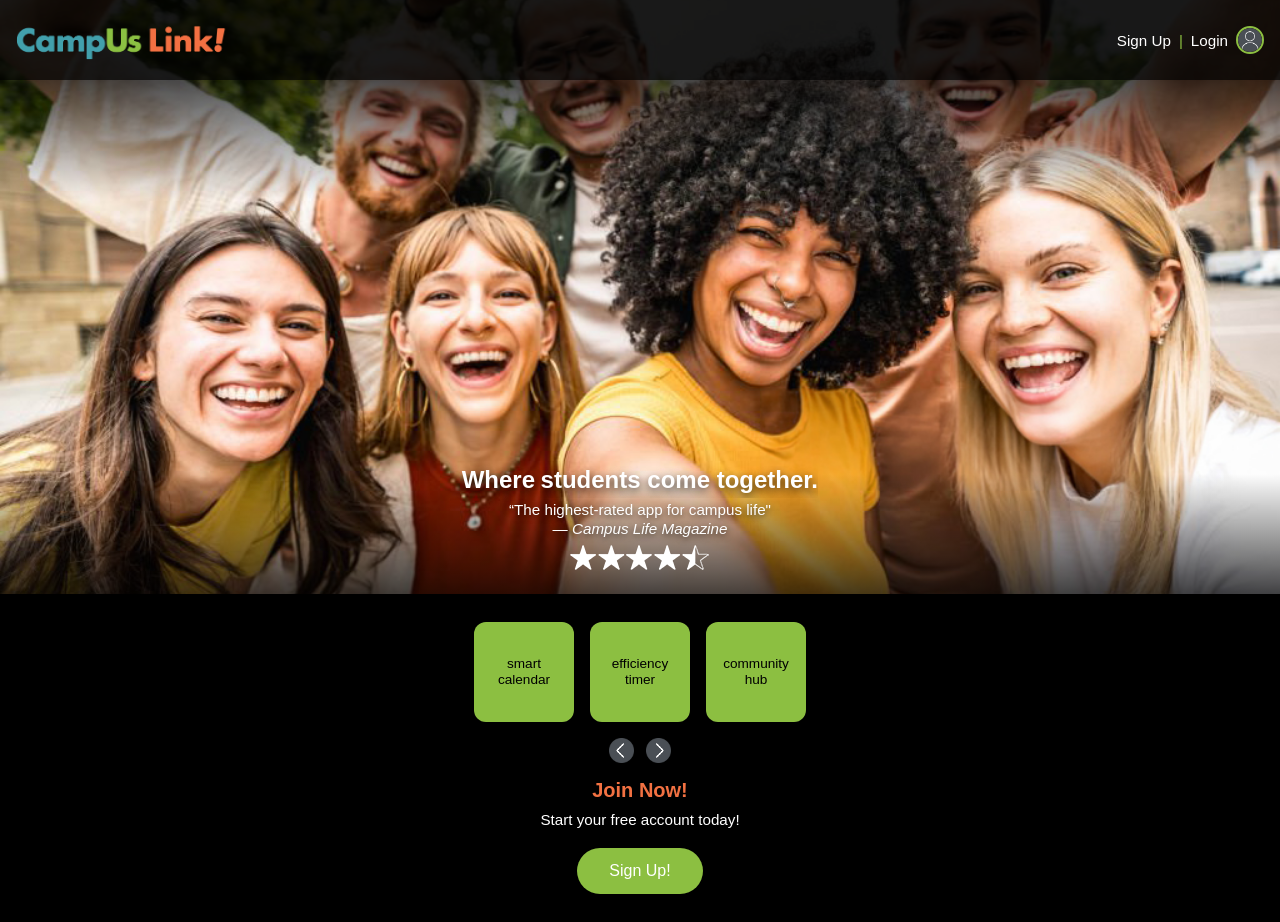
<file: index.html>
<!DOCTYPE html>
<html lang="en">
<head>
  <meta charset="UTF-8" />
  <meta name="viewport" content="width=device-width, initial-scale=1.0" />
  <title>CampUs Link! Join Now!</title>
  <link rel="icon" type="image/png" href="images/tag.png">
  <link rel="stylesheet" href="css/styles.css" />
</head>
<body>
  <main class="page">
    <section class="hero">
      <div class="hero-card">
        <header class="topbar">
          <div class="logo">
            <img src="images/logo.png" alt="CampUs Link logo" />
          </div>

          <nav class="top-links">
            <a href="home.html" class="nav-link">Sign Up</a>
            <span class="divider">|</span>
            <a href="home.html" class="nav-link">Login</a>

            <label for="avatarUpload" class="profile-icon" data-tooltip="Upload image">
              <img id="avatarPreview" src="images/avatar_default.png" alt="" />
            </label>
          </nav>

          <input type="file" id="avatarUpload" accept="image/*" hidden />
        </header>

        <div class="hero-bottom">
          <h2 class="hero-rotator" id="heroRotator" aria-live="polite">
            <span class="hero-static">Where</span>
            <span class="hero-stage" id="heroStage">
              <span class="hero-stage-inner" id="heroStageInner"></span>
            </span>
          </h2>

          <p>“The highest-rated app for campus life"<br> — <i>Campus Life Magazine</i></p>

          <div class="stars">
            <img src="images/stars.png" alt="rating" />
          </div>
        </div>
      </div>
    </section>

    <section class="features">
      <div class="carousel-shell">
        <div class="carousel-viewport">
          <div class="feature-track" id="featureTrack">
            <article class="feature-card">smart<br />calendar</article>
            <article class="feature-card">efficiency<br />timer</article>
            <article class="feature-card">community<br />hub</article>
            <article class="feature-card">campus<br />events</article>
            <article class="feature-card">study<br />groups</article>
            <article class="feature-card">local<br />deals</article>
            <article class="feature-card">club<br />finder</article>
            <article class="feature-card">student<br />resources</article>
          </div>
        </div>

        <div class="carousel-controls">
          <button class="carousel-arrow left-arrow" id="prevBtn" aria-label="Previous features"></button>
          <button class="carousel-arrow right-arrow" id="nextBtn" aria-label="Next features"></button>
        </div>
      </div>

      <div class="cta">
        <h3>Join Now!</h3>
        <p>Start your free account today!</p>
        <a href="home.html" class="signup-btn" id="signupBtn">Sign Up!</a>
      </div>
    </section>
  </main>

  <script src="js/script.js"></script>
</body>
</html>
</file>
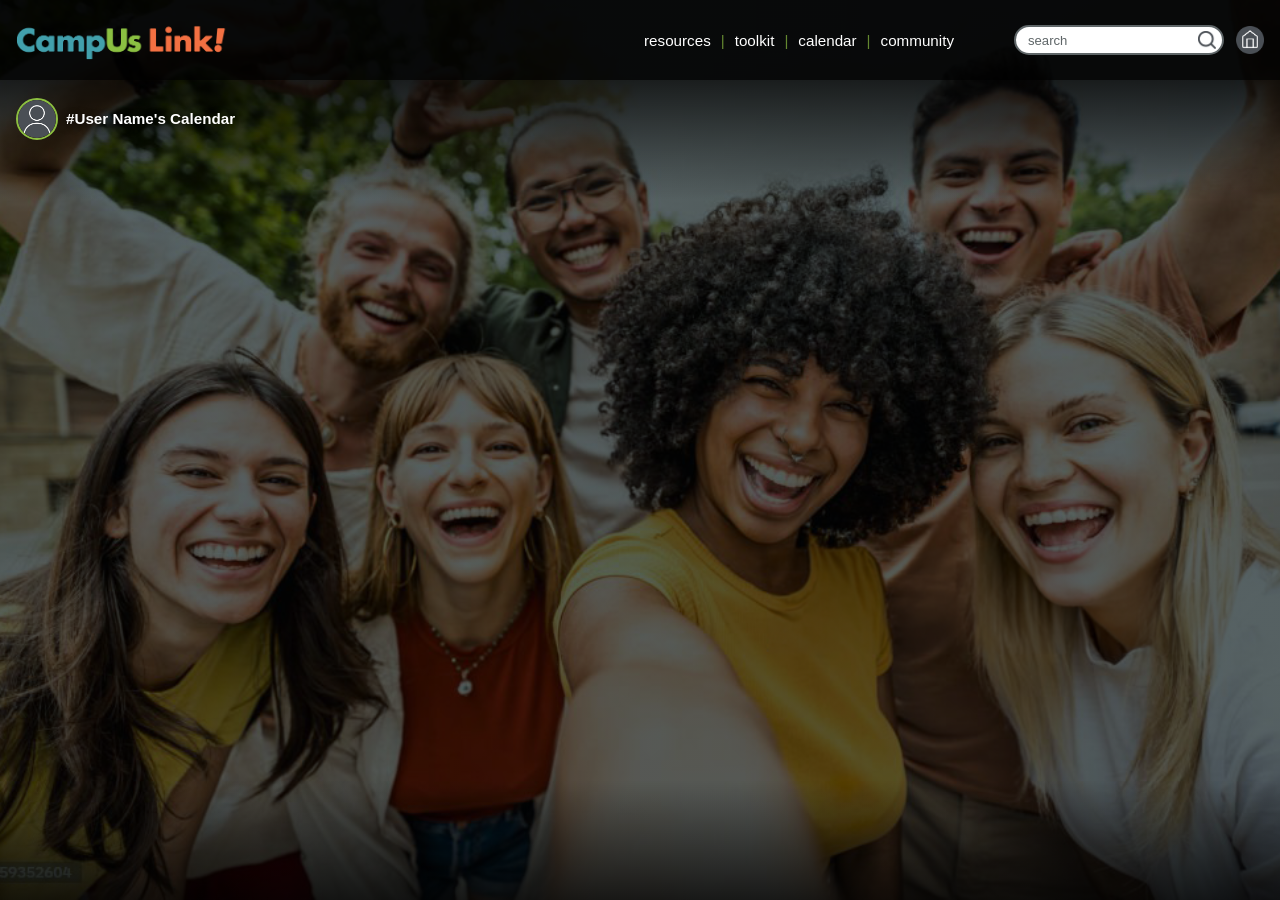
<file: calendar.html>
<!DOCTYPE html>
<html lang="en">
<head>
  <meta charset="UTF-8" />
  <meta name="viewport" content="width=device-width, initial-scale=1.0" />
  <title>Calendar</title>
  <link rel="icon" type="image/png" href="images/tag.png">
  <link rel="stylesheet" href="css/styles.css" />
</head>
<body>
  <main class="page page-template">
    <section class="hero template-hero">
      <div class="hero-card template-card">
        <header class="topbar topbar-template">
          <div class="logo">
            <a href="index.html" aria-label="CampUs Link home">
              <img src="images/logo.png" alt="CampUs Link logo" />
            </a>
          </div>

          <nav class="main-nav" aria-label="Primary desktop navigation">
            <a href="resources.html" class="main-nav-link">resources</a>
            <a href="tasks.html" class="main-nav-link">toolkit</a>
            <a href="calendar.html" class="main-nav-link">calendar</a>
            <a href="community.html" class="main-nav-link">community</a>
          </nav>

          <div class="topbar-tools">
            <form class="searchbar" role="search">
              <label class="sr-only" for="siteSearch">Search</label>
              <input
                type="search"
                id="siteSearch"
                name="q"
                placeholder="search"
                aria-label="Search"
              />
              <button type="submit" class="search-btn" id="searchBtn" aria-label="Submit search">
                <img
                  id="searchIcon"
                  src="images/search-icon.png"
                  alt=""
                  data-default="images/search-icon.png"
                  data-active="images/search-click.png"
                />
              </button>
            </form>

            <a href="home.html" class="home-btn" aria-label="Home">
              <img
                id="homeIcon"
                src="images/home.png"
                data-default="images/home.png"
                data-hover="images/home_hover.png"
                alt="Home"
              />
            </a>
          </div>
        </header>

        <div class="template-overlay-content">
          <div class="profile-chip">
            <label for="avatarUpload" class="profile-icon profile-icon-template" data-tooltip="Change image">
              <img id="avatarPreview" src="images/avatar_default.png" alt="Profile avatar" />
            </label>

            <span class="profile-name page-title" data-page="calendar"></span>
          </div>

          <input type="file" id="avatarUpload" accept="image/*" hidden />
        </div>
      </div>
    </section>

    <footer class="bottom-nav">
      <nav class="bottom-nav-inner" aria-label="Primary mobile navigation">
        <a href="resources.html" class="bottom-pill">resources</a>
        <a href="tasks.html" class="bottom-pill">toolkit</a>
        <a href="calendar.html" class="bottom-pill">calendar</a>
        <a href="community.html" class="bottom-pill">community</a>
      </nav>
    </footer>
  </main>

  <script src="js/script.js"></script>
</body>
</html>
</file>
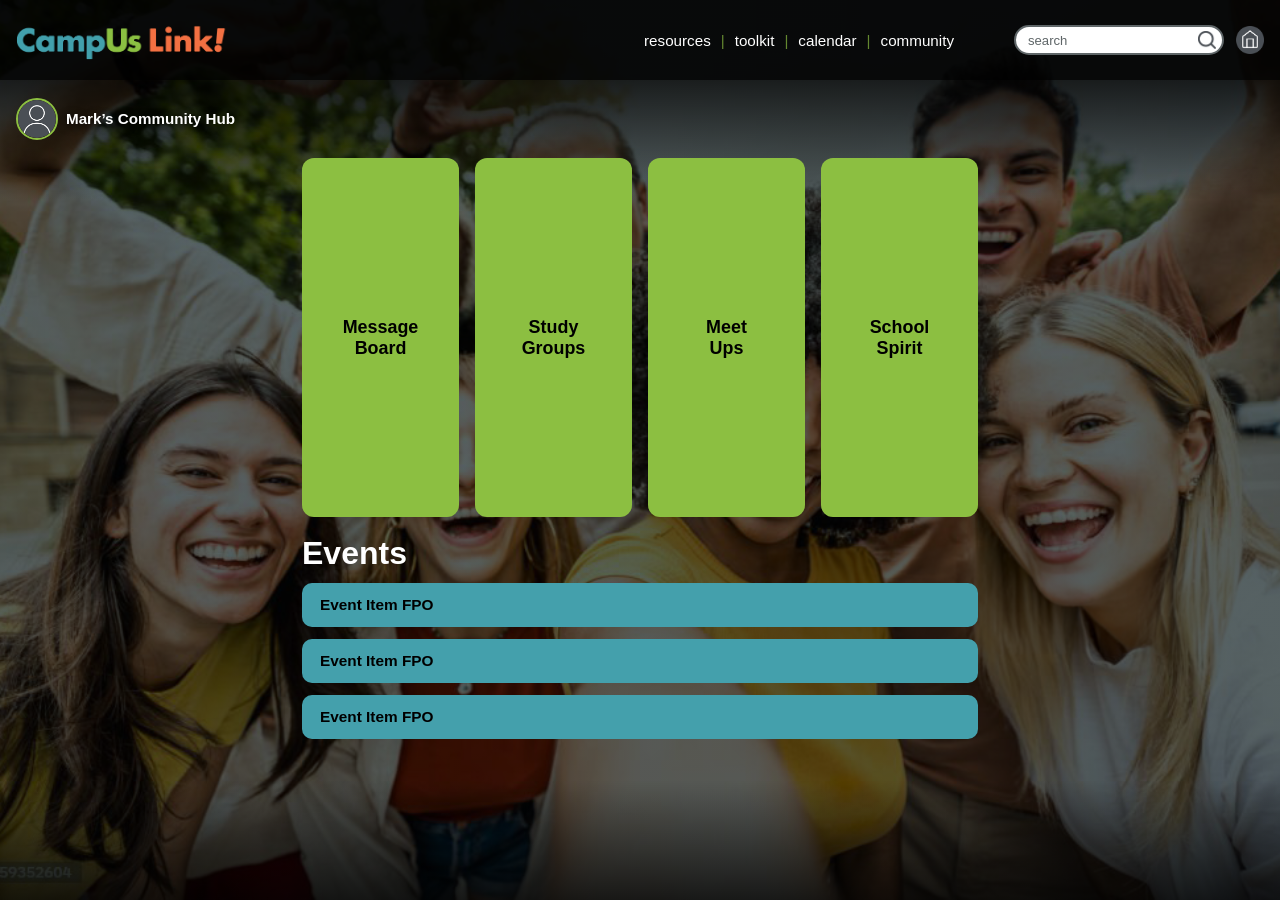
<file: community.html>
<!DOCTYPE html>
<html lang="en">
<head>
  <meta charset="UTF-8" />
  <meta name="viewport" content="width=device-width, initial-scale=1.0" />
  <title>Community</title>
  <link rel="icon" type="image/png" href="images/tag.png" />
  <link rel="stylesheet" href="css/styles.css" />
  <link rel="stylesheet" href="css/community.css" />
</head>
<body>
  <main class="page page-template community-page">
    <section class="hero template-hero">
      <div class="hero-card template-card">
        <header class="topbar topbar-template">
          <div class="logo">
            <a href="index.html" aria-label="CampUs Link home">
              <img src="images/logo.png" alt="CampUs Link logo" />
            </a>
          </div>

          <nav class="main-nav" aria-label="Primary desktop navigation">
            <a href="resources.html" class="main-nav-link">resources</a>
            <a href="tasks.html" class="main-nav-link">toolkit</a>
            <a href="calendar.html" class="main-nav-link">calendar</a>
            <a href="community.html" class="main-nav-link">community</a>
          </nav>

          <div class="topbar-tools">
            <form class="searchbar" role="search">
              <label class="sr-only" for="siteSearch">Search</label>
              <input
                type="search"
                id="siteSearch"
                name="q"
                placeholder="search"
                aria-label="Search"
              />
              <button type="submit" class="search-btn" id="searchBtn" aria-label="Submit search">
                <img
                  id="searchIcon"
                  src="images/search-icon.png"
                  alt=""
                  data-default="images/search-icon.png"
                  data-active="images/search-click.png"
                />
              </button>
            </form>

            <a href="home.html" class="home-btn" aria-label="Home">
              <img
                id="homeIcon"
                src="images/home.png"
                data-default="images/home.png"
                data-hover="images/home_hover.png"
                alt="Home"
              />
            </a>
          </div>
        </header>

        <div class="template-overlay-content community-template-overlay">
          <div class="profile-chip">
            <label for="avatarUpload" class="profile-icon profile-icon-template" data-tooltip="Change image">
              <img id="avatarPreview" src="images/avatar_default.png" alt="Profile avatar" />
            </label>

            <span class="profile-name page-title" data-page="community"></span>
          </div>

          <input type="file" id="avatarUpload" accept="image/*" hidden />

          <section class="community-dashboard" aria-label="Community hub content">
            <div class="community-dashboard__inner">
              <div class="community-tiles" aria-label="Community hub links">
                <a href="messages.html" class="community-tile">
                  <span class="community-tile__label">Message<br />Board</span>
                </a>

                <a href="study.html" class="community-tile">
                  <span class="community-tile__label">Study<br />Groups</span>
                </a>

                <a href="meetups.html" class="community-tile">
                  <span class="community-tile__label">Meet<br />Ups</span>
                </a>

                <a href="spirit.html" class="community-tile">
                  <span class="community-tile__label">School<br />Spirit</span>
                </a>
              </div>

              <section class="community-events" aria-labelledby="communityEventsHeading">
                <h2 class="community-events__title" id="communityEventsHeading">Events</h2>

                <div class="community-list-viewport" id="communityListViewport" aria-label="Community events list">
                  <div class="community-list-track" id="communityEventList"></div>
                </div>
              </section>
            </div>
          </section>
        </div>
      </div>
    </section>

    <footer class="bottom-nav">
      <nav class="bottom-nav-inner" aria-label="Primary mobile navigation">
        <a href="resources.html" class="bottom-pill">resources</a>
        <a href="tasks.html" class="bottom-pill">toolkit</a>
        <a href="calendar.html" class="bottom-pill">calendar</a>
        <a href="community.html" class="bottom-pill">community</a>
      </nav>
    </footer>
  </main>

  <script src="js/script.js"></script>
  <script src="js/community.js"></script>
</body>
</html>
</file>
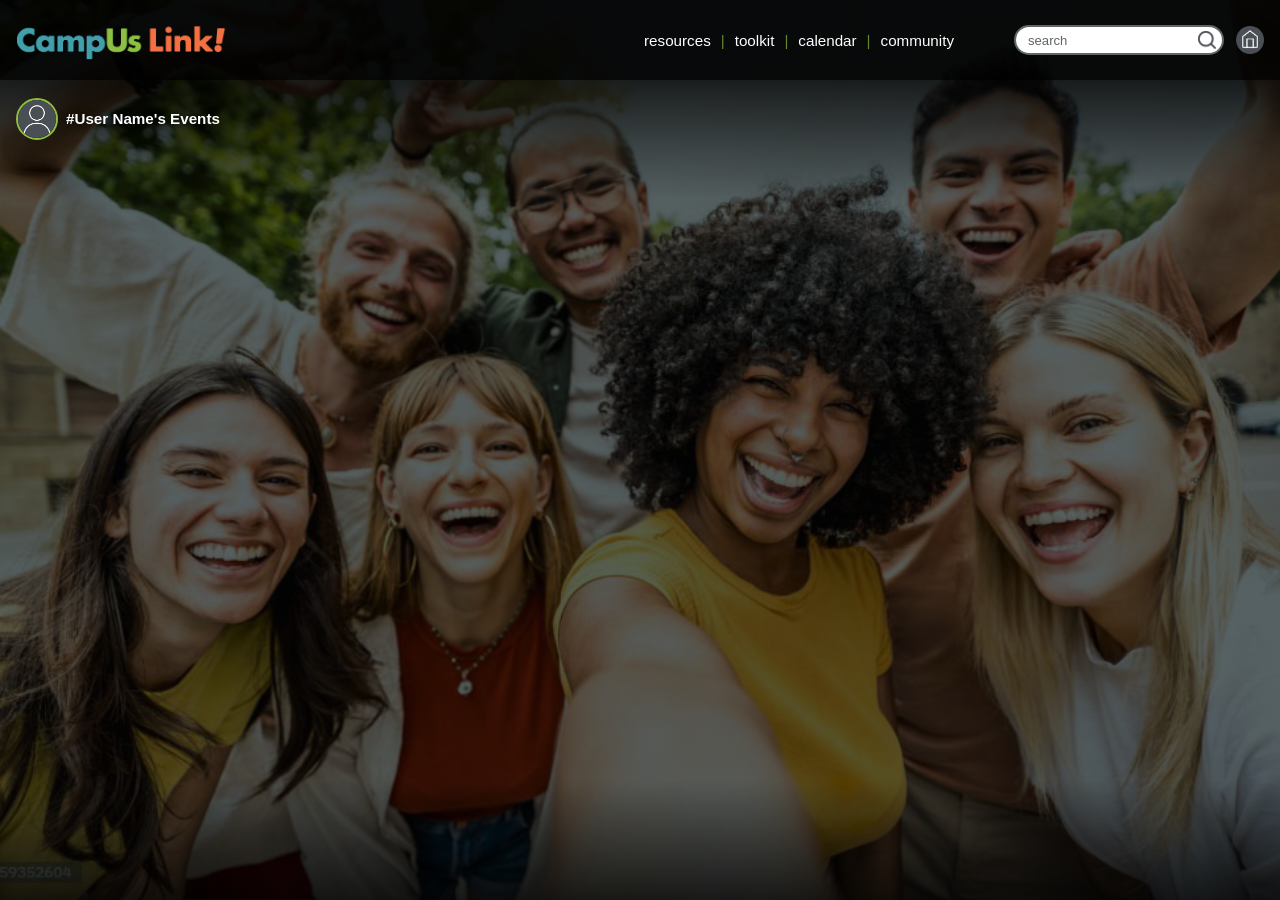
<file: events.html>
<!DOCTYPE html>
<html lang="en">
<head>
  <meta charset="UTF-8" />
  <meta name="viewport" content="width=device-width, initial-scale=1.0" />
  <title>Events</title>
  <link rel="icon" type="image/png" href="images/tag.png">
  <link rel="stylesheet" href="css/styles.css" />
</head>
<body>
  <main class="page page-template">
    <section class="hero template-hero">
      <div class="hero-card template-card">
        <header class="topbar topbar-template">
          <div class="logo">
            <a href="index.html" aria-label="CampUs Link home">
              <img src="images/logo.png" alt="CampUs Link logo" />
            </a>
          </div>

          <nav class="main-nav" aria-label="Primary desktop navigation">
            <a href="resources.html" class="main-nav-link">resources</a>
            <a href="tasks.html" class="main-nav-link">toolkit</a>
            <a href="calendar.html" class="main-nav-link">calendar</a>
            <a href="community.html" class="main-nav-link">community</a>
          </nav>

          <div class="topbar-tools">
            <form class="searchbar" role="search">
              <label class="sr-only" for="siteSearch">Search</label>
              <input
                type="search"
                id="siteSearch"
                name="q"
                placeholder="search"
                aria-label="Search"
              />
              <button type="submit" class="search-btn" id="searchBtn" aria-label="Submit search">
                <img
                  id="searchIcon"
                  src="images/search-icon.png"
                  alt=""
                  data-default="images/search-icon.png"
                  data-active="images/search-click.png"
                />
              </button>
            </form>

            <a href="home.html" class="home-btn" aria-label="Home">
              <img
                id="homeIcon"
                src="images/home.png"
                data-default="images/home.png"
                data-hover="images/home_hover.png"
                alt="Home"
              />
            </a>
          </div>
        </header>

        <div class="template-overlay-content">
          <div class="profile-chip">
            <label for="avatarUpload" class="profile-icon profile-icon-template" data-tooltip="Change image">
              <img id="avatarPreview" src="images/avatar_default.png" alt="Profile avatar" />
            </label>

            <span class="profile-name page-title" data-page="events"></span>
          </div>

          <input type="file" id="avatarUpload" accept="image/*" hidden />
        </div>
      </div>
    </section>

    <footer class="bottom-nav">
      <nav class="bottom-nav-inner" aria-label="Primary mobile navigation">
        <a href="resources.html" class="bottom-pill">resources</a>
        <a href="tasks.html" class="bottom-pill">toolkit</a>
        <a href="calendar.html" class="bottom-pill">calendar</a>
        <a href="community.html" class="bottom-pill">community</a>
      </nav>
    </footer>
  </main>

  <script src="js/script.js"></script>
</body>
</html>
</file>
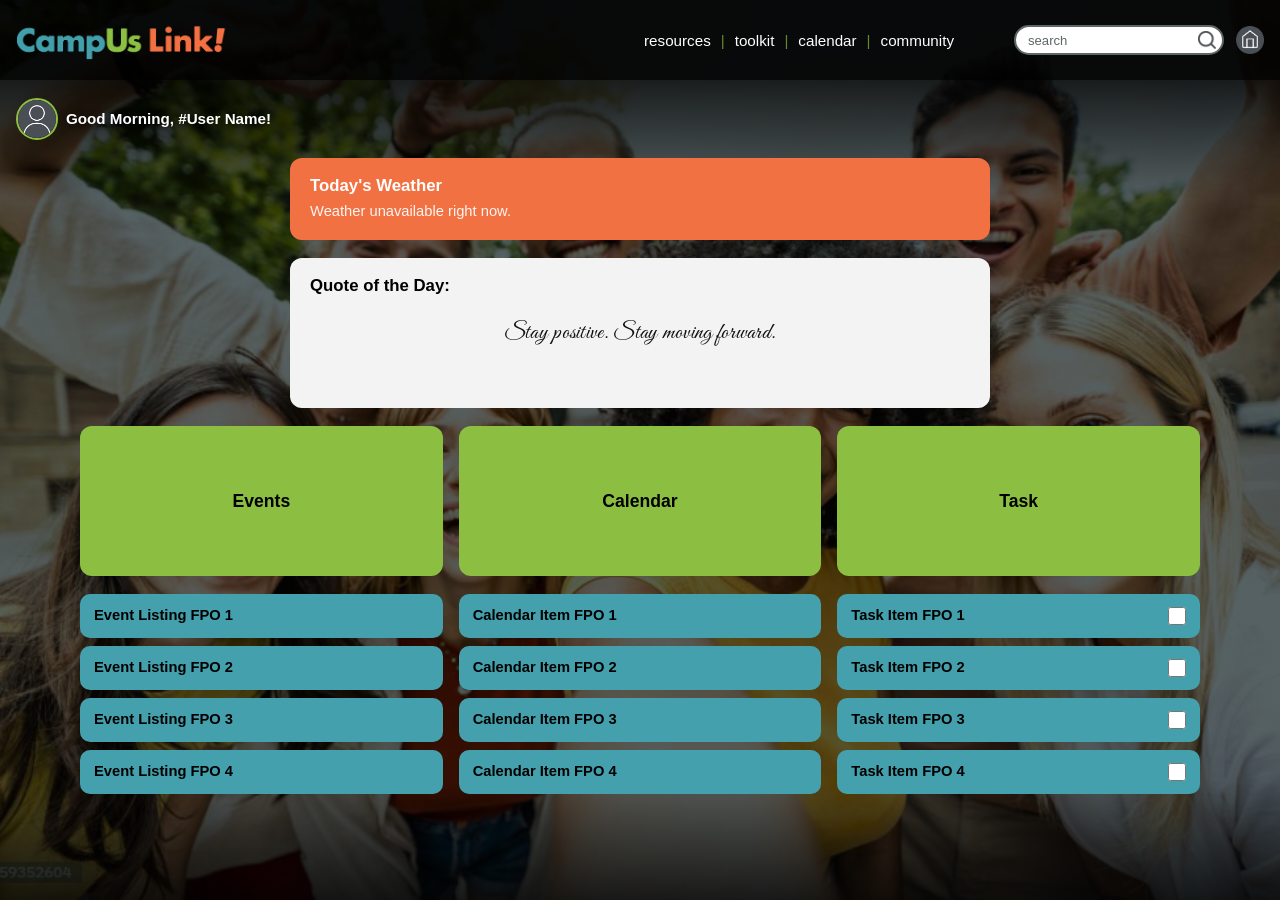
<file: home.html>
<!DOCTYPE html>
<html lang="en">
<head>
  <meta charset="UTF-8" />
  <meta name="viewport" content="width=device-width, initial-scale=1.0" />
  <title>Home</title>
  <link rel="icon" type="image/png" href="images/tag.png" />
  <link
    href="https://fonts.googleapis.com/css2?family=Great+Vibes&display=swap"
    rel="stylesheet"
  />
  <link rel="stylesheet" href="css/styles.css" />
  <link rel="stylesheet" href="css/home.css" />
</head>
<body>
  <main class="page page-template home-page">
    <section class="hero template-hero">
      <div class="hero-card template-card">
        <header class="topbar topbar-template">
          <div class="logo">
            <a href="index.html" aria-label="CampUs Link home">
              <img src="images/logo.png" alt="CampUs Link logo" />
            </a>
          </div>

          <nav class="main-nav" aria-label="Primary desktop navigation">
            <a href="resources.html" class="main-nav-link">resources</a>
            <a href="tasks.html" class="main-nav-link">toolkit</a>
            <a href="calendar.html" class="main-nav-link">calendar</a>
            <a href="community.html" class="main-nav-link">community</a>
          </nav>

          <div class="topbar-tools">
            <form class="searchbar" role="search">
              <label class="sr-only" for="siteSearch">Search</label>
              <input
                type="search"
                id="siteSearch"
                name="q"
                placeholder="search"
                aria-label="Search"
              />
              <button
                type="submit"
                class="search-btn"
                id="searchBtn"
                aria-label="Submit search"
              >
                <img
                  id="searchIcon"
                  src="images/search-icon.png"
                  alt=""
                  data-default="images/search-icon.png"
                  data-active="images/search-click.png"
                />
              </button>
            </form>

            <a href="home.html" class="home-btn" aria-label="Home">
              <img
                id="homeIcon"
                src="images/home.png"
                data-default="images/home.png"
                data-hover="images/home_hover.png"
                alt="Home"
              />
            </a>
          </div>
        </header>

        <div class="template-overlay-content home-template-overlay">
          <div class="profile-chip">
            <label
              for="avatarUpload"
              class="profile-icon profile-icon-template"
              data-tooltip="Upload image"
            >
              <img
                id="avatarPreview"
                src="images/avatar_default.png"
                alt="Profile avatar"
              />
            </label>

            <span class="profile-name page-title" data-page="home"></span>
          </div>

          <input type="file" id="avatarUpload" accept="image/*" hidden />

          <section class="home-dashboard" aria-label="Home dashboard">
            <div class="home-dashboard__inner">
              <section class="home-weather" aria-labelledby="weatherHeading">
                <article class="home-tile home-tile--weather">
                  <h2 id="weatherHeading" class="home-tile__title">Today&#39;s Weather</h2>
                  <p id="weatherContent" class="home-tile__copy">
                    Weather API placeholder
                  </p>
                </article>
              </section>

              <section class="home-quote" aria-labelledby="quoteHeading">
                <article class="home-tile home-tile--quote">
                  <h2 id="quoteHeading" class="home-tile__title">Quote of the Day:</h2>
                  <p id="quoteContent" class="home-quote__text">
                    Quote of the day.
                  </p>
                </article>
              </section>

              <section class="home-actions" aria-label="Quick links">
                <a href="events.html" class="home-action-tile">
                  <span class="home-action-tile__label">Events</span>
                </a>

                <a href="calendar.html" class="home-action-tile">
                  <span class="home-action-tile__label">Calendar</span>
                </a>

                <a href="tasks.html" class="home-action-tile home-action-tile--desktop">
                  <span class="home-action-tile__label">Task</span>
                </a>
              </section>

              <section class="home-lists" aria-label="Scrollable content lists">
                <div class="home-list-column home-list-column--desktop">
                  <div
                    class="home-list-viewport"
                    id="eventViewport"
                    aria-label="Event listings"
                  >
                    <div class="home-list-track" id="eventList"></div>
                  </div>
                </div>

                <div class="home-list-column home-list-column--desktop">
                  <div
                    class="home-list-viewport"
                    id="calendarViewport"
                    aria-label="Calendar items"
                  >
                    <div class="home-list-track" id="calendarList"></div>
                  </div>
                </div>

                <div class="home-list-column">
                  <div
                    class="home-list-viewport"
                    id="taskViewport"
                    aria-label="Task items"
                  >
                    <div class="home-list-track" id="taskList"></div>
                  </div>
                </div>
              </section>
            </div>
          </section>
        </div>
      </div>
    </section>

    <footer class="bottom-nav">
      <nav class="bottom-nav-inner" aria-label="Primary mobile navigation">
        <a href="resources.html" class="bottom-pill">resources</a>
        <a href="tasks.html" class="bottom-pill">toolkit</a>
        <a href="calendar.html" class="bottom-pill">calendar</a>
        <a href="community.html" class="bottom-pill">community</a>
      </nav>
    </footer>
  </main>

  <script src="js/home.js"></script>
</body>
</html>
</file>
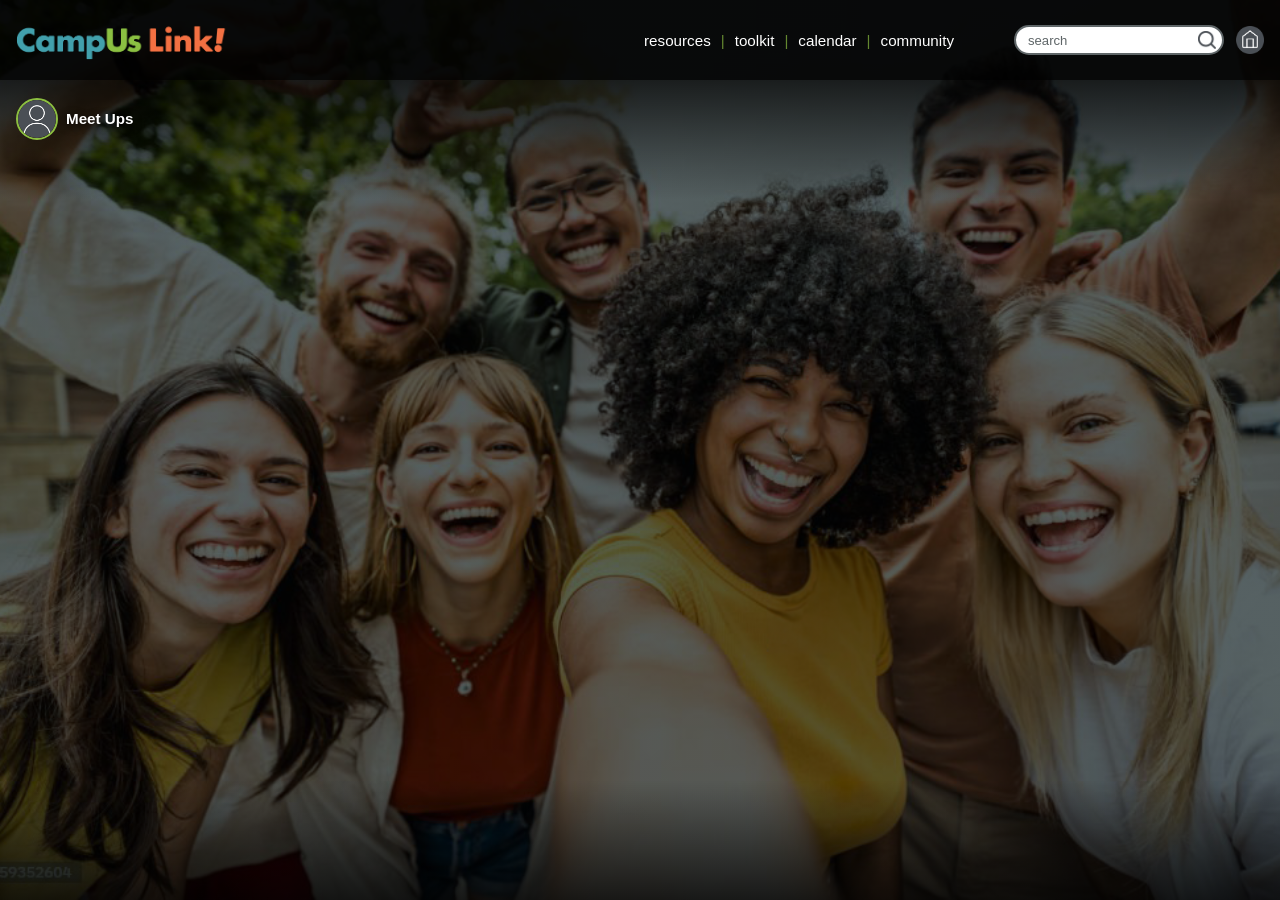
<file: meetups.html>
<!DOCTYPE html>
<html lang="en">
<head>
  <meta charset="UTF-8" />
  <meta name="viewport" content="width=device-width, initial-scale=1.0" />
  <title>Meet Ups</title>
  <link rel="icon" type="image/png" href="images/tag.png">
  <link rel="stylesheet" href="css/styles.css" />
</head>
<body>
  <main class="page page-template">
    <section class="hero template-hero">
      <div class="hero-card template-card">
        <header class="topbar topbar-template">
          <div class="logo">
            <a href="index.html" aria-label="CampUs Link home">
              <img src="images/logo.png" alt="CampUs Link logo" />
            </a>
          </div>

          <nav class="main-nav" aria-label="Primary desktop navigation">
            <a href="resources.html" class="main-nav-link">resources</a>
            <a href="tasks.html" class="main-nav-link">toolkit</a>
            <a href="calendar.html" class="main-nav-link">calendar</a>
            <a href="community.html" class="main-nav-link">community</a>
          </nav>

          <div class="topbar-tools">
            <form class="searchbar" role="search">
              <label class="sr-only" for="siteSearch">Search</label>
              <input
                type="search"
                id="siteSearch"
                name="q"
                placeholder="search"
                aria-label="Search"
              />
              <button type="submit" class="search-btn" id="searchBtn" aria-label="Submit search">
                <img
                  id="searchIcon"
                  src="images/search-icon.png"
                  alt=""
                  data-default="images/search-icon.png"
                  data-active="images/search-click.png"
                />
              </button>
            </form>

            <a href="home.html" class="home-btn" aria-label="Home">
              <img
                id="homeIcon"
                src="images/home.png"
                data-default="images/home.png"
                data-hover="images/home_hover.png"
                alt="Home"
              />
            </a>
          </div>
        </header>

        <div class="template-overlay-content">
          <div class="profile-chip">
            <label for="avatarUpload" class="profile-icon profile-icon-template" data-tooltip="Change image">
              <img id="avatarPreview" src="images/avatar_default.png" alt="Profile avatar" />
            </label>

            <span class="profile-name page-title" data-page="meetups"></span>
          </div>

          <input type="file" id="avatarUpload" accept="image/*" hidden />
        </div>
      </div>
    </section>

    <footer class="bottom-nav">
      <nav class="bottom-nav-inner" aria-label="Primary mobile navigation">
        <a href="resources.html" class="bottom-pill">resources</a>
        <a href="tasks.html" class="bottom-pill">toolkit</a>
        <a href="calendar.html" class="bottom-pill">calendar</a>
        <a href="community.html" class="bottom-pill">community</a>
      </nav>
    </footer>
  </main>

  <script src="js/script.js"></script>
</body>
</html>
</file>
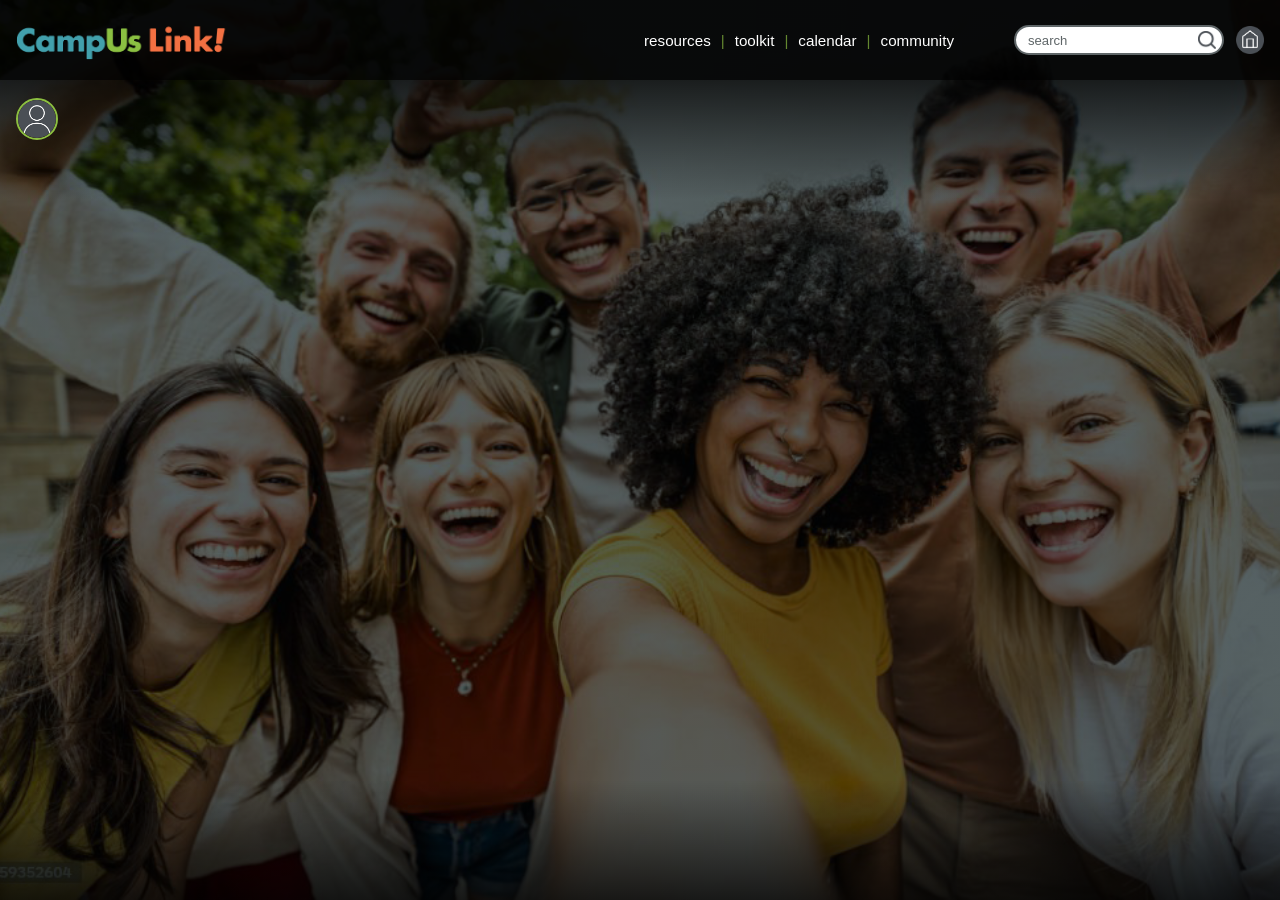
<file: messages.html>
<!DOCTYPE html>
<html lang="en">
<head>
  <meta charset="UTF-8" />
  <meta name="viewport" content="width=device-width, initial-scale=1.0" />
  <title>Message Board</title>
  <link rel="icon" type="image/png" href="images/tag.png">
  <link rel="stylesheet" href="css/styles.css" />
</head>
<body>
  <main class="page page-template">
    <section class="hero template-hero">
      <div class="hero-card template-card">
        <header class="topbar topbar-template">
          <div class="logo">
            <a href="index.html" aria-label="CampUs Link home">
              <img src="images/logo.png" alt="CampUs Link logo" />
            </a>
          </div>

          <nav class="main-nav" aria-label="Primary desktop navigation">
            <a href="resources.html" class="main-nav-link">resources</a>
            <a href="tasks.html" class="main-nav-link">toolkit</a>
            <a href="calendar.html" class="main-nav-link">calendar</a>
            <a href="community.html" class="main-nav-link">community</a>
          </nav>

          <div class="topbar-tools">
            <form class="searchbar" role="search">
              <label class="sr-only" for="siteSearch">Search</label>
              <input
                type="search"
                id="siteSearch"
                name="q"
                placeholder="search"
                aria-label="Search"
              />
              <button type="submit" class="search-btn" id="searchBtn" aria-label="Submit search">
                <img
                  id="searchIcon"
                  src="images/search-icon.png"
                  alt=""
                  data-default="images/search-icon.png"
                  data-active="images/search-click.png"
                />
              </button>
            </form>

            <a href="home.html" class="home-btn" aria-label="Home">
              <img
                id="homeIcon"
                src="images/home.png"
                data-default="images/home.png"
                data-hover="images/home_hover.png"
                alt="Home"
              />
            </a>
          </div>
        </header>

        <div class="template-overlay-content">
          <div class="profile-chip">
            <label for="avatarUpload" class="profile-icon profile-icon-template" data-tooltip="Change image">
              <img id="avatarPreview" src="images/avatar_default.png" alt="Profile avatar" />
            </label>

            <span class="profile-name page-title" data-page="hmessages"></span>
          </div>

          <input type="file" id="avatarUpload" accept="image/*" hidden />
        </div>
      </div>
    </section>

    <footer class="bottom-nav">
      <nav class="bottom-nav-inner" aria-label="Primary mobile navigation">
        <a href="resources.html" class="bottom-pill">resources</a>
        <a href="tasks.html" class="bottom-pill">toolkit</a>
        <a href="calendar.html" class="bottom-pill">calendar</a>
        <a href="community.html" class="bottom-pill">community</a>
      </nav>
    </footer>
  </main>

  <script src="js/script.js"></script>
</body>
</html>
</file>
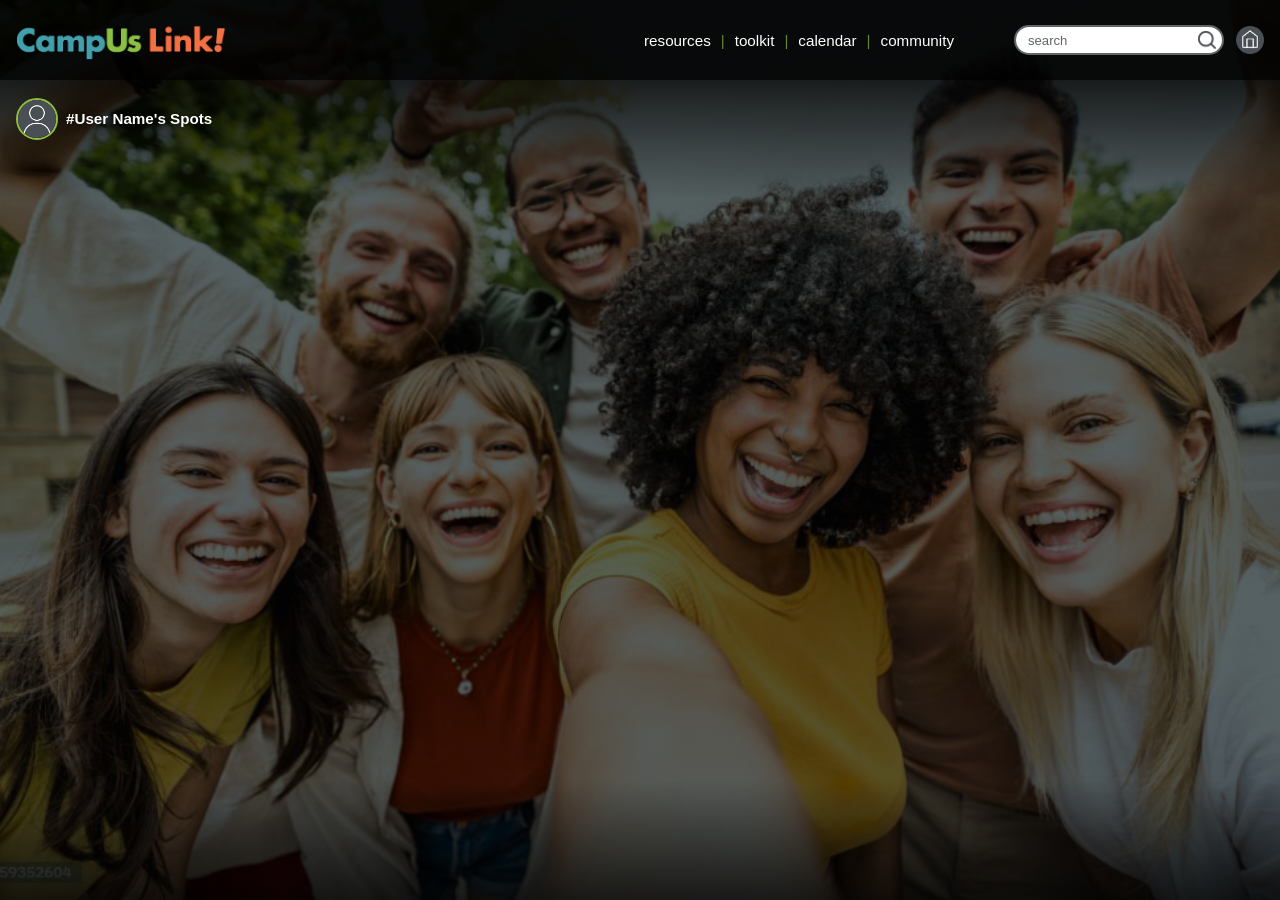
<file: resources.html>
<!DOCTYPE html>
<html lang="en">
<head>
  <meta charset="UTF-8" />
  <meta name="viewport" content="width=device-width, initial-scale=1.0" />
  <title>Study Spots</title>
  <link rel="icon" type="image/png" href="images/tag.png">
  <link rel="stylesheet" href="css/styles.css" />
</head>
<body>
  <main class="page page-template">
    <section class="hero template-hero">
      <div class="hero-card template-card">
        <header class="topbar topbar-template">
          <div class="logo">
            <a href="index.html" aria-label="CampUs Link home">
              <img src="images/logo.png" alt="CampUs Link logo" />
            </a>
          </div>

          <nav class="main-nav" aria-label="Primary desktop navigation">
            <a href="resources.html" class="main-nav-link">resources</a>
            <a href="tasks.html" class="main-nav-link">toolkit</a>
            <a href="calendar.html" class="main-nav-link">calendar</a>
            <a href="community.html" class="main-nav-link">community</a>
          </nav>

          <div class="topbar-tools">
            <form class="searchbar" role="search">
              <label class="sr-only" for="siteSearch">Search</label>
              <input
                type="search"
                id="siteSearch"
                name="q"
                placeholder="search"
                aria-label="Search"
              />
              <button type="submit" class="search-btn" id="searchBtn" aria-label="Submit search">
                <img
                  id="searchIcon"
                  src="images/search-icon.png"
                  alt=""
                  data-default="images/search-icon.png"
                  data-active="images/search-click.png"
                />
              </button>
            </form>

            <a href="home.html" class="home-btn" aria-label="Home">
              <img
                id="homeIcon"
                src="images/home.png"
                data-default="images/home.png"
                data-hover="images/home_hover.png"
                alt="Home"
              />
            </a>
          </div>
        </header>

        <div class="template-overlay-content">
          <div class="profile-chip">
            <label for="avatarUpload" class="profile-icon profile-icon-template" data-tooltip="Change image">
              <img id="avatarPreview" src="images/avatar_default.png" alt="Profile avatar" />
            </label>

            <span class="profile-name page-title" data-page="resources"></span>
          </div>

          <input type="file" id="avatarUpload" accept="image/*" hidden />
        </div>
      </div>
    </section>

    <footer class="bottom-nav">
      <nav class="bottom-nav-inner" aria-label="Primary mobile navigation">
        <a href="resources.html" class="bottom-pill">resources</a>
        <a href="tasks.html" class="bottom-pill">toolkit</a>
        <a href="calendar.html" class="bottom-pill">calendar</a>
        <a href="community.html" class="bottom-pill">community</a>
      </nav>
    </footer>
  </main>

  <script src="js/script.js"></script>
</body>
</html>
</file>
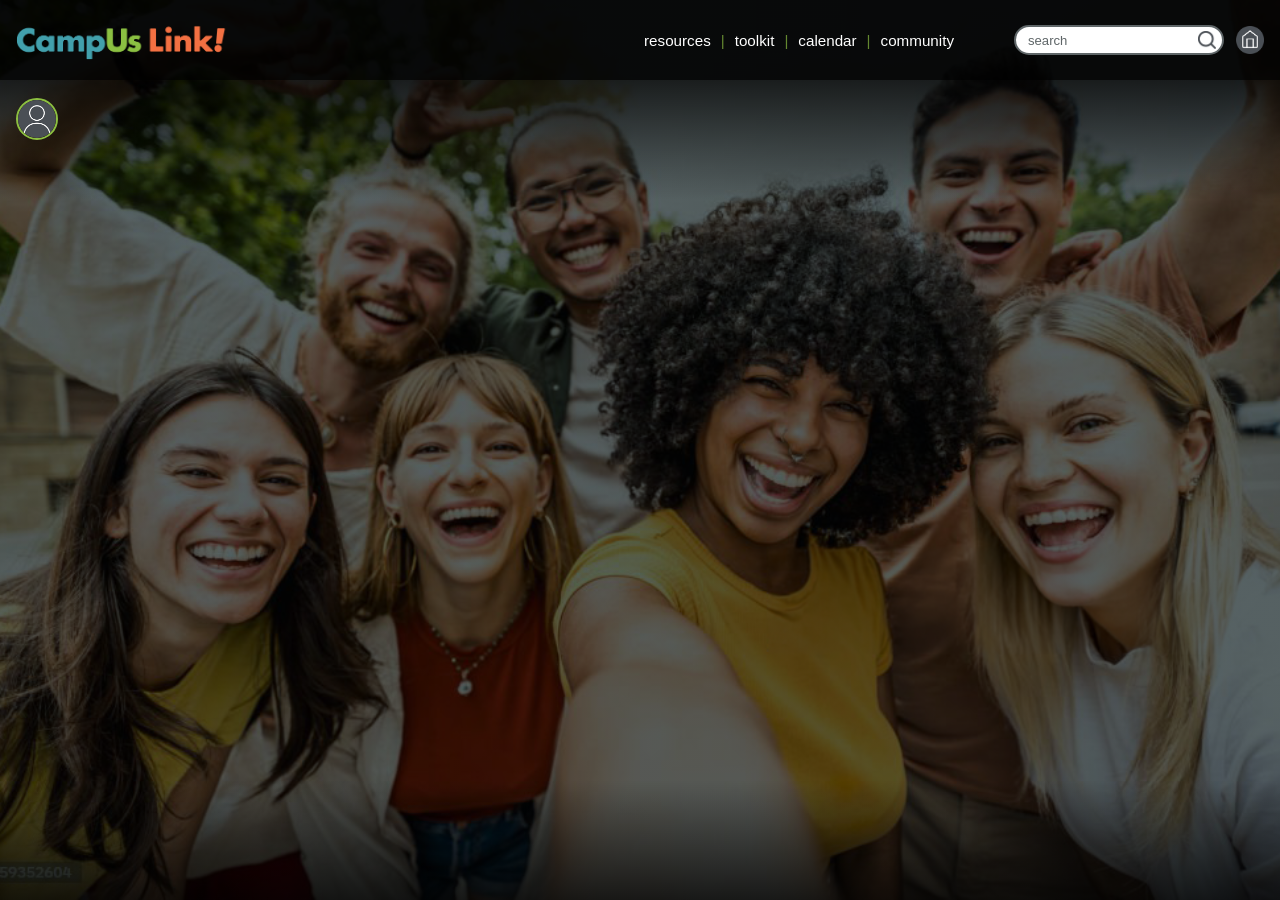
<file: study-groups.html>
<!DOCTYPE html>
<html lang="en">
<head>
  <meta charset="UTF-8" />
  <meta name="viewport" content="width=device-width, initial-scale=1.0" />
  <title>CStudy Groups</title>
  <link rel="icon" type="image/png" href="images/tag.png">
  <link rel="stylesheet" href="css/styles.css" />
</head>
<body>
  <main class="page page-template">
    <section class="hero template-hero">
      <div class="hero-card template-card">
        <header class="topbar topbar-template">
          <div class="logo">
            <a href="index.html" aria-label="CampUs Link home">
              <img src="images/logo.png" alt="CampUs Link logo" />
            </a>
          </div>

          <nav class="main-nav" aria-label="Primary desktop navigation">
            <a href="resources.html" class="main-nav-link">resources</a>
            <a href="toolkit.html" class="main-nav-link">toolkit</a>
            <a href="calendar.html" class="main-nav-link">calendar</a>
            <a href="community.html" class="main-nav-link">community</a>
          </nav>

          <div class="topbar-tools">
            <form class="searchbar" role="search">
              <label class="sr-only" for="siteSearch">Search</label>
              <input
                type="search"
                id="siteSearch"
                name="q"
                placeholder="search"
                aria-label="Search"
              />
              <button type="submit" class="search-btn" id="searchBtn" aria-label="Submit search">
                <img
                  id="searchIcon"
                  src="images/search-icon.png"
                  alt=""
                  data-default="images/search-icon.png"
                  data-active="images/search-click.png"
                />
              </button>
            </form>

            <a href="index.html" class="home-btn" aria-label="Home">
              <img
                id="homeIcon"
                src="images/home.png"
                data-default="images/home.png"
                data-hover="images/home_hover.png"
                alt="Home"
              />
            </a>
          </div>
        </header>

        <div class="template-overlay-content">
          <div class="profile-chip">
            <label for="avatarUpload" class="profile-icon profile-icon-template" data-tooltip="Change image">
              <img id="avatarPreview" src="images/avatar_default.png" alt="Profile avatar" />
            </label>

            <span class="profile-name page-title" data-page="study-groups"></span>
          </div>

          <input type="file" id="avatarUpload" accept="image/*" hidden />
        </div>
      </div>
    </section>

    <footer class="bottom-nav">
      <nav class="bottom-nav-inner" aria-label="Primary mobile navigation">
        <a href="resources.html" class="bottom-pill">resources</a>
        <a href="toolkit.html" class="bottom-pill">toolkit</a>
        <a href="calendar.html" class="bottom-pill">calendar</a>
        <a href="community.html" class="bottom-pill">community</a>
      </nav>
    </footer>
  </main>

  <script src="js/script.js"></script>
</body>
</html>
</file>
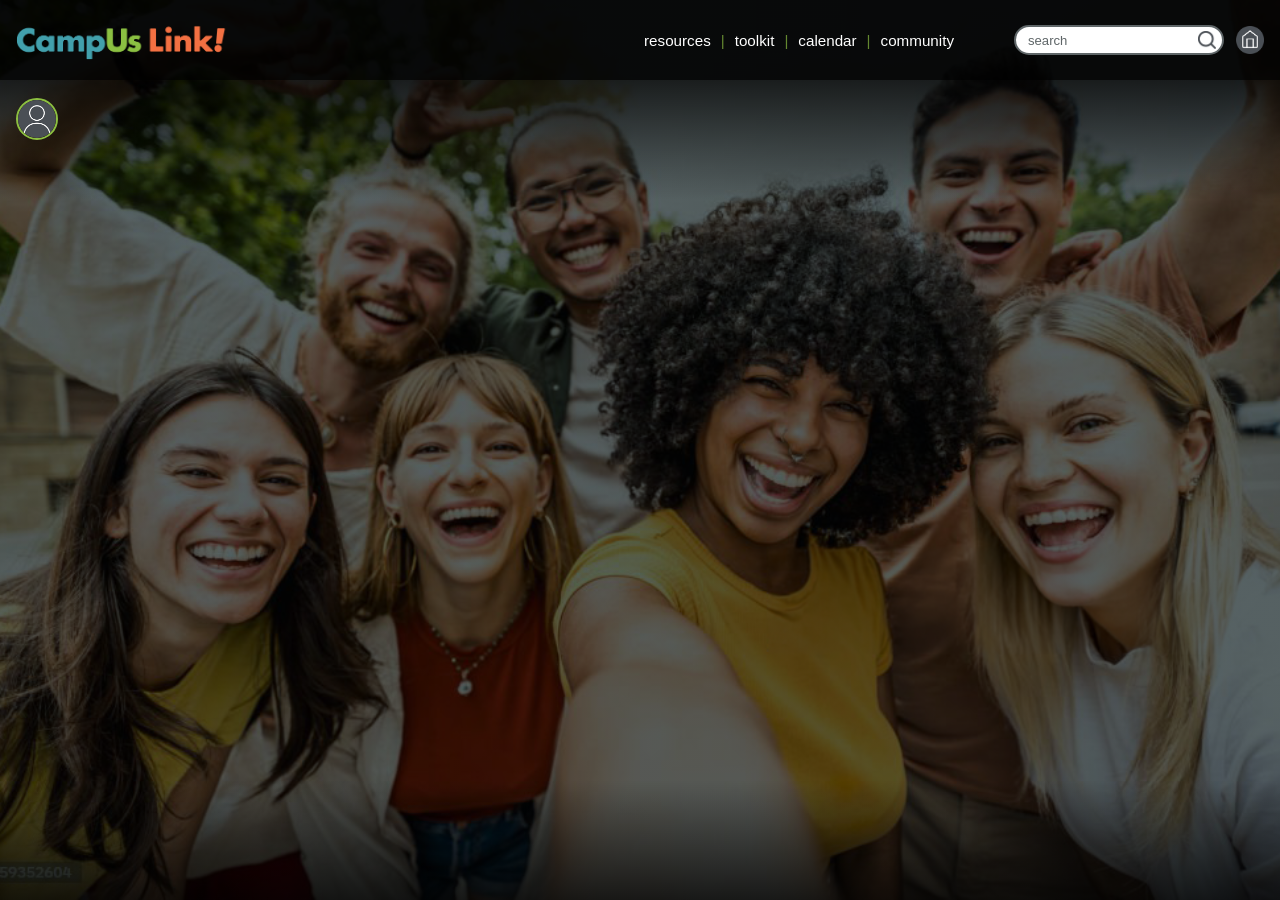
<file: study-spots.html>
<!DOCTYPE html>
<html lang="en">
<head>
  <meta charset="UTF-8" />
  <meta name="viewport" content="width=device-width, initial-scale=1.0" />
  <title>Study Spots</title>
  <link rel="icon" type="image/png" href="images/tag.png">
  <link rel="stylesheet" href="css/styles.css" />
</head>
<body>
  <main class="page page-template">
    <section class="hero template-hero">
      <div class="hero-card template-card">
        <header class="topbar topbar-template">
          <div class="logo">
            <a href="index.html" aria-label="CampUs Link home">
              <img src="images/logo.png" alt="CampUs Link logo" />
            </a>
          </div>

          <nav class="main-nav" aria-label="Primary desktop navigation">
            <a href="resources.html" class="main-nav-link">resources</a>
            <a href="toolkit.html" class="main-nav-link">toolkit</a>
            <a href="calendar.html" class="main-nav-link">calendar</a>
            <a href="community.html" class="main-nav-link">community</a>
          </nav>

          <div class="topbar-tools">
            <form class="searchbar" role="search">
              <label class="sr-only" for="siteSearch">Search</label>
              <input
                type="search"
                id="siteSearch"
                name="q"
                placeholder="search"
                aria-label="Search"
              />
              <button type="submit" class="search-btn" id="searchBtn" aria-label="Submit search">
                <img
                  id="searchIcon"
                  src="images/search-icon.png"
                  alt=""
                  data-default="images/search-icon.png"
                  data-active="images/search-click.png"
                />
              </button>
            </form>

            <a href="index.html" class="home-btn" aria-label="Home">
              <img
                id="homeIcon"
                src="images/home.png"
                data-default="images/home.png"
                data-hover="images/home_hover.png"
                alt="Home"
              />
            </a>
          </div>
        </header>

        <div class="template-overlay-content">
          <div class="profile-chip">
            <label for="avatarUpload" class="profile-icon profile-icon-template" data-tooltip="Change image">
              <img id="avatarPreview" src="images/avatar_default.png" alt="Profile avatar" />
            </label>

            <span class="profile-name page-title" data-page="study-spots"></span>
          </div>

          <input type="file" id="avatarUpload" accept="image/*" hidden />
        </div>
      </div>
    </section>

    <footer class="bottom-nav">
      <nav class="bottom-nav-inner" aria-label="Primary mobile navigation">
        <a href="resources.html" class="bottom-pill">resources</a>
        <a href="toolkit.html" class="bottom-pill">toolkit</a>
        <a href="calendar.html" class="bottom-pill">calendar</a>
        <a href="community.html" class="bottom-pill">community</a>
      </nav>
    </footer>
  </main>

  <script src="js/script.js"></script>
</body>
</html>
</file>
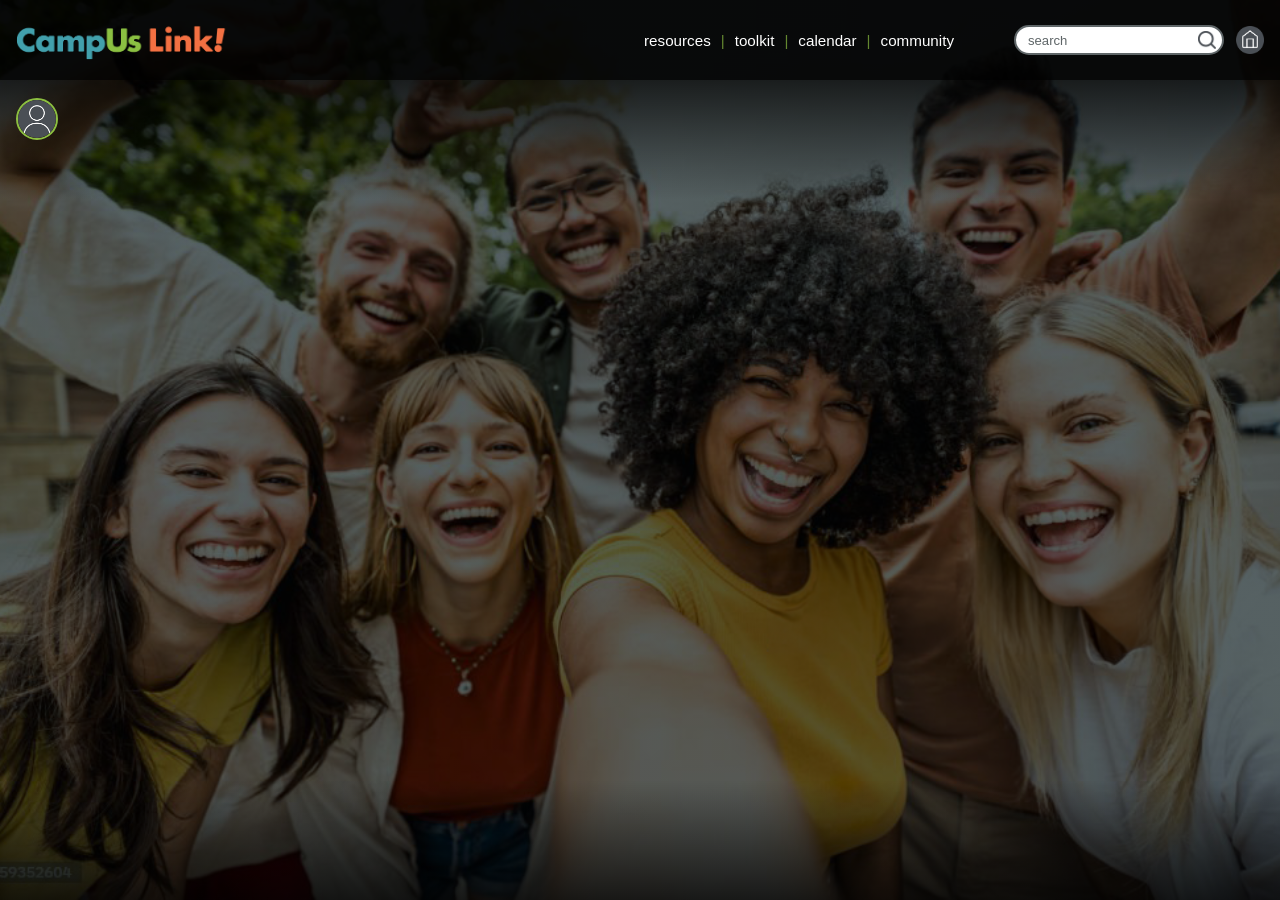
<file: study.html>
<!DOCTYPE html>
<html lang="en">
<head>
  <meta charset="UTF-8" />
  <meta name="viewport" content="width=device-width, initial-scale=1.0" />
  <title>CStudy Groups</title>
  <link rel="icon" type="image/png" href="images/tag.png">
  <link rel="stylesheet" href="css/styles.css" />
</head>
<body>
  <main class="page page-template">
    <section class="hero template-hero">
      <div class="hero-card template-card">
        <header class="topbar topbar-template">
          <div class="logo">
            <a href="index.html" aria-label="CampUs Link home">
              <img src="images/logo.png" alt="CampUs Link logo" />
            </a>
          </div>

          <nav class="main-nav" aria-label="Primary desktop navigation">
            <a href="resources.html" class="main-nav-link">resources</a>
            <a href="tasks.html" class="main-nav-link">toolkit</a>
            <a href="calendar.html" class="main-nav-link">calendar</a>
            <a href="community.html" class="main-nav-link">community</a>
          </nav>

          <div class="topbar-tools">
            <form class="searchbar" role="search">
              <label class="sr-only" for="siteSearch">Search</label>
              <input
                type="search"
                id="siteSearch"
                name="q"
                placeholder="search"
                aria-label="Search"
              />
              <button type="submit" class="search-btn" id="searchBtn" aria-label="Submit search">
                <img
                  id="searchIcon"
                  src="images/search-icon.png"
                  alt=""
                  data-default="images/search-icon.png"
                  data-active="images/search-click.png"
                />
              </button>
            </form>

            <a href="home.html" class="home-btn" aria-label="Home">
              <img
                id="homeIcon"
                src="images/home.png"
                data-default="images/home.png"
                data-hover="images/home_hover.png"
                alt="Home"
              />
            </a>
          </div>
        </header>

        <div class="template-overlay-content">
          <div class="profile-chip">
            <label for="avatarUpload" class="profile-icon profile-icon-template" data-tooltip="Change image">
              <img id="avatarPreview" src="images/avatar_default.png" alt="Profile avatar" />
            </label>

            <span class="profile-name page-title" data-page="study-groups"></span>
          </div>

          <input type="file" id="avatarUpload" accept="image/*" hidden />
        </div>
      </div>
    </section>

    <footer class="bottom-nav">
      <nav class="bottom-nav-inner" aria-label="Primary mobile navigation">
        <a href="resources.html" class="bottom-pill">resources</a>
        <a href="tasks.html" class="bottom-pill">toolkit</a>
        <a href="calendar.html" class="bottom-pill">calendar</a>
        <a href="community.html" class="bottom-pill">community</a>
      </nav>
    </footer>

  <script src="js/script.js"></script>
</body>
</html>
</file>
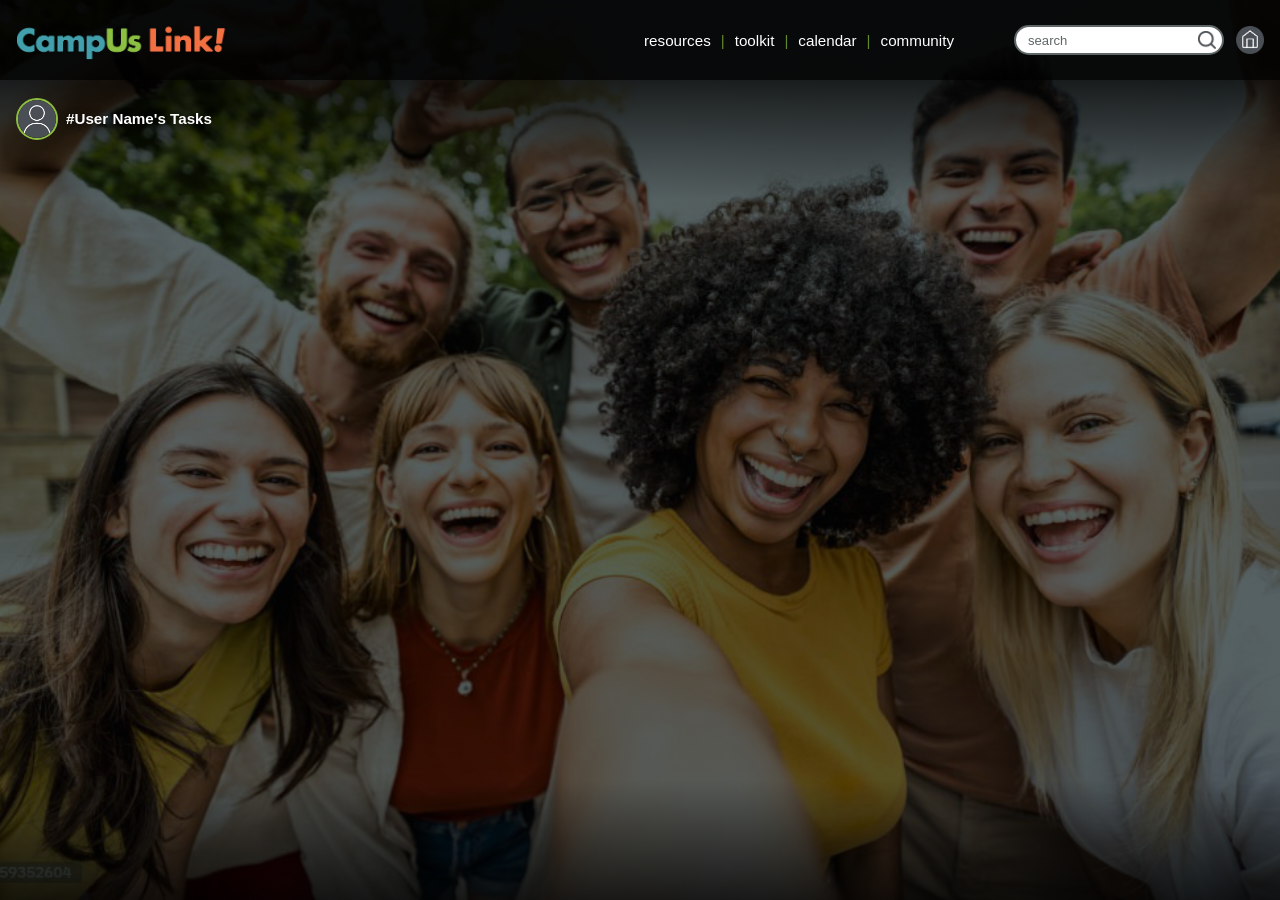
<file: tasks.html>
<!DOCTYPE html>
<html lang="en">
<head>
  <meta charset="UTF-8" />
  <meta name="viewport" content="width=device-width, initial-scale=1.0" />
  <title>Tasks</title>
  <link rel="icon" type="image/png" href="images/tag.png">
  <link rel="stylesheet" href="css/styles.css" />
</head>
<body>
  <main class="page page-template">
    <section class="hero template-hero">
      <div class="hero-card template-card">
        <header class="topbar topbar-template">
          <div class="logo">
            <a href="index.html" aria-label="CampUs Link home">
              <img src="images/logo.png" alt="CampUs Link logo" />
            </a>
          </div>

          <nav class="main-nav" aria-label="Primary desktop navigation">
            <a href="resources.html" class="main-nav-link">resources</a>
            <a href="tasks.html" class="main-nav-link">toolkit</a>
            <a href="calendar.html" class="main-nav-link">calendar</a>
            <a href="community.html" class="main-nav-link">community</a>
          </nav>

          <div class="topbar-tools">
            <form class="searchbar" role="search">
              <label class="sr-only" for="siteSearch">Search</label>
              <input
                type="search"
                id="siteSearch"
                name="q"
                placeholder="search"
                aria-label="Search"
              />
              <button type="submit" class="search-btn" id="searchBtn" aria-label="Submit search">
                <img
                  id="searchIcon"
                  src="images/search-icon.png"
                  alt=""
                  data-default="images/search-icon.png"
                  data-active="images/search-click.png"
                />
              </button>
            </form>

            <a href="home.html" class="home-btn" aria-label="Home">
              <img
                id="homeIcon"
                src="images/home.png"
                data-default="images/home.png"
                data-hover="images/home_hover.png"
                alt="Home"
              />
            </a>
          </div>
        </header>

        <div class="template-overlay-content">
          <div class="profile-chip">
            <label for="avatarUpload" class="profile-icon profile-icon-template" data-tooltip="Change image">
              <img id="avatarPreview" src="images/avatar_default.png" alt="Profile avatar" />
            </label>

            <span class="profile-name page-title" data-page="tasks"></span>
          </div>

          <input type="file" id="avatarUpload" accept="image/*" hidden />
        </div>
      </div>
    </section>

    <footer class="bottom-nav">
      <nav class="bottom-nav-inner" aria-label="Primary mobile navigation">
        <a href="resources.html" class="bottom-pill">resources</a>
        <a href="tasks.html" class="bottom-pill">toolkit</a>
        <a href="calendar.html" class="bottom-pill">calendar</a>
        <a href="community.html" class="bottom-pill">community</a>
      </nav>
    </footer>
  </main>

  <script src="js/script.js"></script>
</body>
</html>
</file>
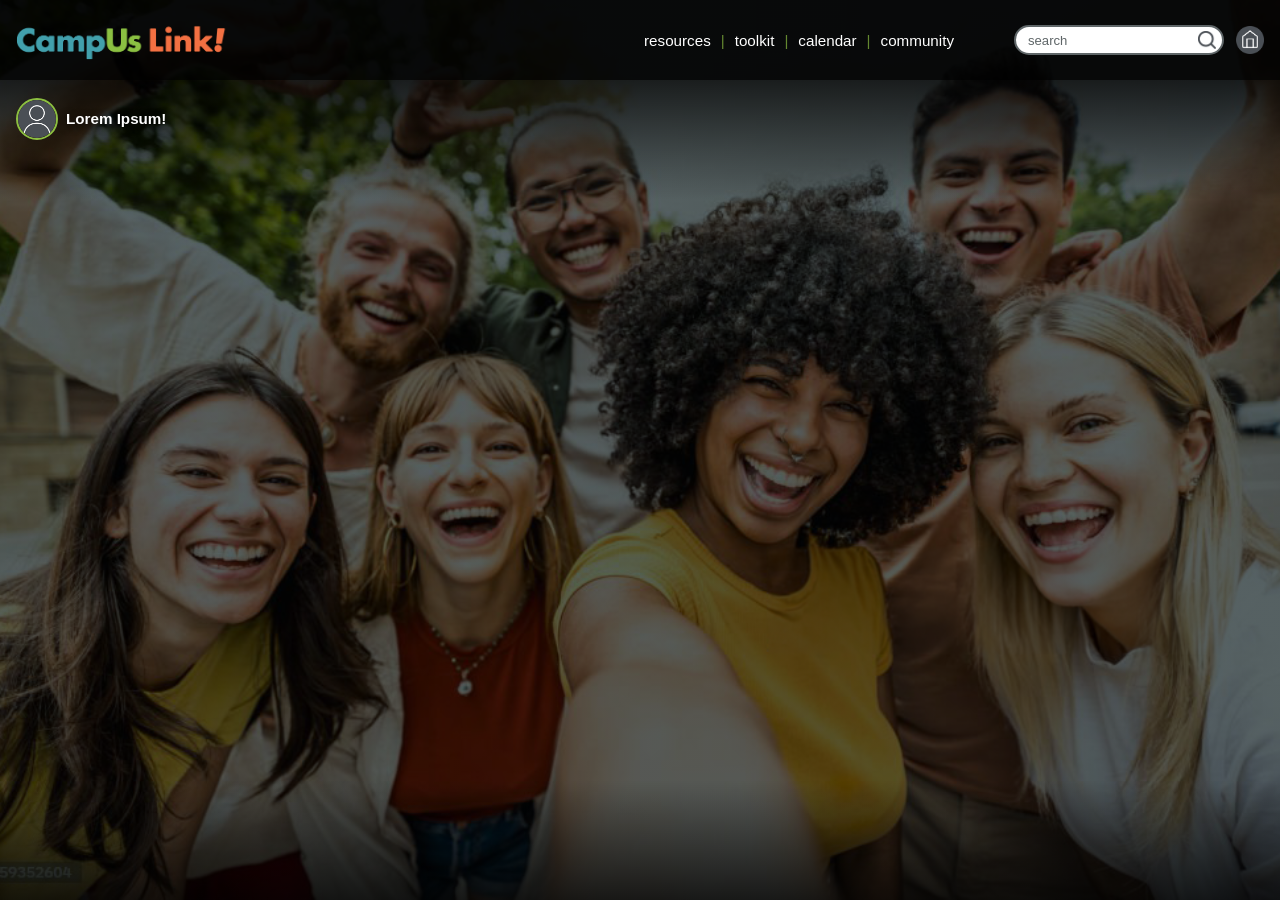
<file: template.html>
<!DOCTYPE html>
<html lang="en">
<head>
  <meta charset="UTF-8" />
  <meta name="viewport" content="width=device-width, initial-scale=1.0" />
  <title>CampUs Link!</title>
  <link rel="icon" type="image/png" href="images/tag.png">
  <link rel="stylesheet" href="css/styles.css" />
</head>
<body>
  <main class="page page-template">
    <section class="hero template-hero">
      <div class="hero-card template-card">
        <header class="topbar topbar-template">
          <div class="logo">
            <a href="index.html" aria-label="CampUs Link home">
              <img src="images/logo.png" alt="CampUs Link logo" />
            </a>
          </div>

          <nav class="main-nav" aria-label="Primary desktop navigation">
            <a href="resources.html" class="main-nav-link">resources</a>
            <a href="tasks.html" class="main-nav-link">toolkit</a>
            <a href="calendar.html" class="main-nav-link">calendar</a>
            <a href="community.html" class="main-nav-link">community</a>
          </nav>

          <div class="topbar-tools">
            <form class="searchbar" role="search">
              <label class="sr-only" for="siteSearch">Search</label>
              <input
                type="search"
                id="siteSearch"
                name="q"
                placeholder="search"
                aria-label="Search"
              />
              <button type="submit" class="search-btn" id="searchBtn" aria-label="Submit search">
                <img
                  id="searchIcon"
                  src="images/search-icon.png"
                  alt=""
                  data-default="images/search-icon.png"
                  data-active="images/search-click.png"
                />
              </button>
            </form>

            <a href="index.html" class="home-btn" aria-label="Home">
              <img
                id="homeIcon"
                src="images/home.png"
                data-default="images/home.png"
                data-hover="images/home_hover.png"
                alt="Home"
              />
            </a>
          </div>
        </header>

        <div class="template-overlay-content">
          <div class="profile-chip">
            <label for="avatarUpload" class="profile-icon profile-icon-template" data-tooltip="Change image">
              <img id="avatarPreview" src="images/avatar_default.png" alt="Profile avatar" />
            </label>

            <span class="profile-name">Lorem Ipsum!</span>
          </div>

          <input type="file" id="avatarUpload" accept="image/*" hidden />
        </div>
      </div>
    </section>

    <footer class="bottom-nav">
      <nav class="bottom-nav-inner" aria-label="Primary mobile navigation">
        <a href="resources.html" class="bottom-pill">resources</a>
        <a href="tasks.html" class="bottom-pill">toolkit</a>
        <a href="calendar.html" class="bottom-pill">calendar</a>
        <a href="community.html" class="bottom-pill">community</a>
      </nav>
    </footer>
  </main>

  <script src="js/script.js"></script>
</body>
</html>
</file>
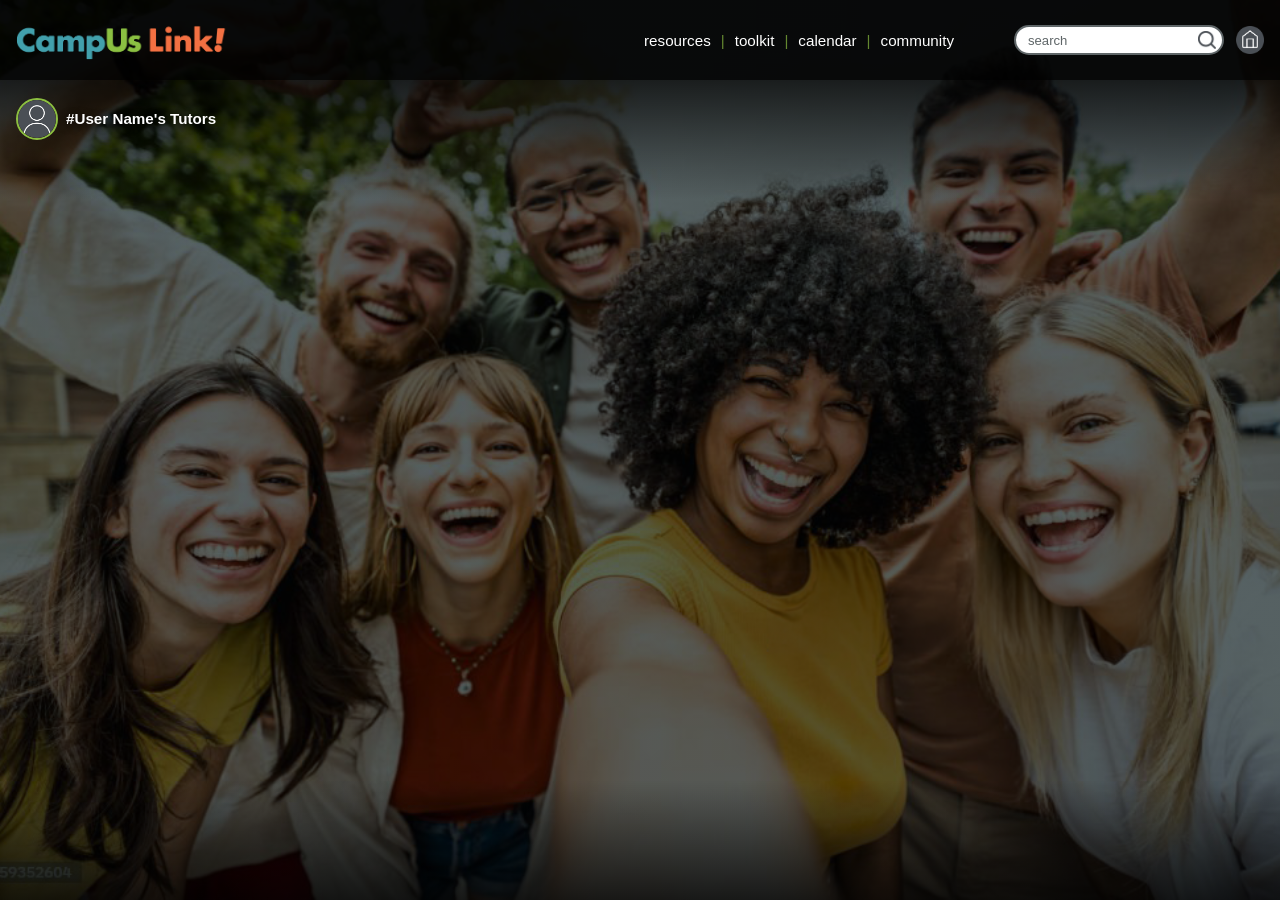
<file: tutors.html>
<!DOCTYPE html>
<html lang="en">
<head>
  <meta charset="UTF-8" />
  <meta name="viewport" content="width=device-width, initial-scale=1.0" />
  <title>Tutors</title>
  <link rel="icon" type="image/png" href="images/tag.png">
  <link rel="stylesheet" href="css/styles.css" />
</head>
<body>
  <main class="page page-template">
    <section class="hero template-hero">
      <div class="hero-card template-card">
        <header class="topbar topbar-template">
          <div class="logo">
            <a href="index.html" aria-label="CampUs Link home">
              <img src="images/logo.png" alt="CampUs Link logo" />
            </a>
          </div>

          <nav class="main-nav" aria-label="Primary desktop navigation">
            <a href="resources.html" class="main-nav-link">resources</a>
            <a href="tasks.html" class="main-nav-link">toolkit</a>
            <a href="calendar.html" class="main-nav-link">calendar</a>
            <a href="community.html" class="main-nav-link">community</a>
          </nav>

          <div class="topbar-tools">
            <form class="searchbar" role="search">
              <label class="sr-only" for="siteSearch">Search</label>
              <input
                type="search"
                id="siteSearch"
                name="q"
                placeholder="search"
                aria-label="Search"
              />
              <button type="submit" class="search-btn" id="searchBtn" aria-label="Submit search">
                <img
                  id="searchIcon"
                  src="images/search-icon.png"
                  alt=""
                  data-default="images/search-icon.png"
                  data-active="images/search-click.png"
                />
              </button>
            </form>

            <a href="home.html" class="home-btn" aria-label="Home">
              <img
                id="homeIcon"
                src="images/home.png"
                data-default="images/home.png"
                data-hover="images/home_hover.png"
                alt="Home"
              />
            </a>
          </div>
        </header>

        <div class="template-overlay-content">
          <div class="profile-chip">
            <label for="avatarUpload" class="profile-icon profile-icon-template" data-tooltip="Change image">
              <img id="avatarPreview" src="images/avatar_default.png" alt="Profile avatar" />
            </label>

            <span class="profile-name page-title" data-page="tutors"></span>
          </div>

          <input type="file" id="avatarUpload" accept="image/*" hidden />
        </div>
      </div>
    </section>

    <footer class="bottom-nav">
      <nav class="bottom-nav-inner" aria-label="Primary mobile navigation">
        <a href="resources.html" class="bottom-pill">resources</a>
        <a href="tasks.html" class="bottom-pill">toolkit</a>
        <a href="calendar.html" class="bottom-pill">calendar</a>
        <a href="community.html" class="bottom-pill">community</a>
      </nav>
    </footer>
  </main>

  <script src="js/script.js"></script>
</body>
</html>
</file>
<file: css/styles.css>
:root {
  --swatch-01: #394648;
  --swatch-02: #000000;
  --swatch-03: #44a0ac;
  --swatch-04: #8cbf41;
  --swatch-05: #ffffff;
  --swatch-06: #f27142;

  --gutter: 16px;
  --space-xs: 6px;
  --space-sm: 10px;
  --space-md: 16px;
  --space-lg: 24px;

  --topbar-height: 80px;
}

*,
*::before,
*::after {
  box-sizing: border-box;
}

html,
body {
  margin: 0;
  padding: 0;
  min-height: 100%;
}

body {
  font-family: Arial, Helvetica, sans-serif;
  background: var(--swatch-01);
  color: var(--swatch-05);
}

img {
  max-width: 100%;
}

.page {
  min-height: 100vh;
  min-height: 100svh;
  display: flex;
  flex-direction: column;
}

/* =========================
   ACCESSIBILITY
========================= */

.sr-only {
  position: absolute;
  width: 1px;
  height: 1px;
  padding: 0;
  margin: -1px;
  overflow: hidden;
  clip: rect(0, 0, 0, 0);
  white-space: nowrap;
  border: 0;
}

/* =========================
   SHARED HERO / TOPBAR
========================= */

.hero {
  flex: 1 1 auto;
  min-height: 0;
  display: flex;
  flex-direction: column;
}

.hero-card {
  position: relative;
  flex: 1 1 auto;
  min-height: 66vh;
  min-height: 66svh;
  display: flex;
  flex-direction: column;
  overflow: hidden;
  background: url("../images/campus-05.jpg") center / cover no-repeat;
}

.hero-card::before,
.hero-card::after {
  content: "";
  position: absolute;
  left: 0;
  width: 100%;
  z-index: 1;
  pointer-events: none;
}

.hero-card::before {
  top: var(--topbar-height);
  height: 120px;
  background: linear-gradient(to bottom, rgba(0, 0, 0, 0.7), transparent);
}

.hero-card::after {
  bottom: 0;
  height: 120px;
  background: linear-gradient(to top, rgba(0, 0, 0, 0.72), transparent);
}

.topbar {
  position: relative;
  z-index: 3;
  width: 100%;
  height: var(--topbar-height);
  min-height: var(--topbar-height);
  max-height: var(--topbar-height);
  display: flex;
  justify-content: space-between;
  align-items: center;
  gap: 10px;
  padding: 0 var(--gutter);
  background: rgba(0, 0, 0, 0.9);
}

.logo {
  flex: 0 1 auto;
  min-width: 0;
  height: 40px;
  display: flex;
  align-items: center;
}

.logo a {
  display: inline-flex;
  align-items: center;
}

.logo img {
  display: block;
  height: 40px;
  width: auto;
  max-width: 100%;
}

/* =========================
   SPLASH PAGE NAV
========================= */

.top-links {
  display: flex;
  align-items: center;
  gap: 8px;
  font-size: 0.95rem;
}

.nav-link {
  display: inline-block;
  color: var(--swatch-05);
  text-decoration: none;
  font-weight: 500;
  transition: text-shadow 0.2s ease, opacity 0.2s ease;
}

.nav-link:hover,
.nav-link:focus-visible {
  text-shadow: 0 0 0.6px currentColor, 0 0 0.6px currentColor;
}

.nav-link:active {
  opacity: 0.7;
}

.divider {
  color: var(--swatch-04);
}

/* =========================
   AVATAR / TOOLTIP
========================= */

.profile-icon {
  position: relative;
  display: inline-block;
  width: 28px;
  height: 28px;
  cursor: pointer;
}

.profile-icon img,
#avatarPreview {
  display: block;
  width: 100%;
  height: 100%;
  max-width: none;
  border: 2px solid var(--swatch-04);
  border-radius: 50%;
  object-fit: cover;
  transition: transform 0.2s ease;
}

.profile-icon:hover img,
.profile-icon:hover #avatarPreview {
  transform: scale(1.05);
}

.profile-icon::after {
  content: attr(data-tooltip);
  position: absolute;
  top: calc(100% + 6px);
  left: 50%;
  transform: translateX(-50%);
  z-index: 50;
  padding: 4px 6px;
  border: 1px solid #000000;
  border-radius: 4px;
  background: #ffffff;
  color: #000000;
  font-size: 11px;
  line-height: 1.2;
  white-space: nowrap;
  opacity: 0;
  pointer-events: none;
  transition: opacity 0.2s ease;
}

.profile-icon:hover::after {
  opacity: 1;
}

/* =========================
   SPLASH HERO BOTTOM
========================= */

.hero-bottom {
  position: absolute;
  left: 0;
  bottom: 20px;
  z-index: 2;
  width: 100%;
  padding: 0 var(--gutter);
  display: flex;
  flex-direction: column;
  align-items: center;
  gap: 2px;
  text-align: center;
}

.hero-rotator {
  margin: 0;
  display: inline-flex;
  align-items: baseline;
  justify-content: center;
  gap: 0.22em;
  font-size: 1.5rem;
  line-height: 1.2;
  font-weight: 700;
  text-shadow: 0 3px 10px rgba(0, 0, 0, 0.8);
}

.hero-static {
  flex: 0 0 auto;
}

.hero-stage {
  display: inline-block;
  width: 0;
  overflow: hidden;
  white-space: nowrap;
  vertical-align: middle;
  transition: width 0.45s ease, opacity 0.25s ease;
  opacity: 1;
}

.hero-static,
.hero-stage,
.hero-stage-inner {
  display: inline-block;
  vertical-align: baseline;
}

.hero-stage-inner {
  display: inline-block;
  white-space: nowrap;
  padding-bottom: 3px;
}

.hero-bottom p {
  margin: 0;
  padding-bottom: 4px;
  font-size: 0.95rem;
  line-height: 1.3;
  text-shadow: 0 2px 6px rgba(0, 0, 0, 0.7);
}

.stars img {
  display: inline-block;
  width: 140px;
}

/* =========================
   SPLASH FEATURES
========================= */

.features {
  flex: 1;
  padding: 28px 16px;
  background: var(--swatch-02);
  text-align: center;
}

.carousel-shell {
  display: flex;
  flex-direction: column;
  align-items: center;
  gap: 16px;
}

.carousel-viewport {
  width: 332px;
  max-width: 100%;
  margin: 0 auto;
  overflow: hidden;
}

.feature-track {
  display: flex;
  gap: 16px;
  transition: transform 0.3s ease;
}

.feature-card {
  flex: 0 0 100px;
  height: 100px;
  display: flex;
  align-items: center;
  justify-content: center;
  background: var(--swatch-04);
  color: var(--swatch-02);
  border-radius: 12px;
  font-size: 0.85rem;
  line-height: 1.15;
  text-align: center;
}

.carousel-controls {
  display: flex;
  align-items: center;
  justify-content: center;
  gap: 12px;
  margin-bottom: 16px;
}

.carousel-arrow {
  flex: 0 0 25px;
  width: 25px;
  height: 25px;
  padding: 0;
  border: 0;
  appearance: none;
  cursor: pointer;
  background-color: transparent;
  background-repeat: no-repeat;
  background-position: center;
  background-size: contain;
}

.carousel-arrow.left-arrow {
  background-image: url("../images/arrow_left-d.png");
}

.carousel-arrow.left-arrow:hover,
.carousel-arrow.left-arrow:focus-visible {
  background-image: url("../images/arrow_left-h.png");
}

.carousel-arrow.right-arrow {
  background-image: url("../images/arrow_right-d.png");
}

.carousel-arrow.right-arrow:hover,
.carousel-arrow.right-arrow:focus-visible {
  background-image: url("../images/arrow_right-h.png");
}

.carousel-arrow:focus {
  outline: none;
}

/* =========================
   SPLASH CTA
========================= */

.cta h3 {
  margin: 0 0 8px;
  color: var(--swatch-06);
  font-size: 1.25rem;
  line-height: 1.1;
}

.cta p {
  margin: 0 0 18px;
  font-size: 0.95rem;
  line-height: 1.4;
}

.signup-btn {
  display: inline-block;
  padding: 14px 32px;
  border-radius: 999px;
  background: var(--swatch-04);
  color: var(--swatch-05);
  text-decoration: none;
  transition: background 0.2s ease, transform 0.2s ease;
}

.signup-btn:hover,
.signup-btn:focus-visible,
.signup-btn.active {
  background: var(--swatch-06);
  transform: translateY(-2px);
}

/* =========================
   INTERNAL TEMPLATE PAGE
========================= */

.page-template {
  height: 100vh;
  height: 100svh;
  min-height: 100vh;
  min-height: 100svh;
  display: flex;
  flex-direction: column;
  background: var(--swatch-02);
  overflow: hidden;
}

.template-hero {
  flex: 1 1 auto;
  min-height: 0;
  display: flex;
  flex-direction: column;
}

.template-card {
  flex: 1 1 auto;
  min-height: 0;
  background:
    linear-gradient(rgba(57, 70, 72, 0.85), rgba(57, 70, 72, 0.85)),
    url("../images/campus-05.jpg") center / cover no-repeat;
  background-blend-mode: multiply;
}

/* =========================
   DESKTOP TOP NAV
========================= */

.main-nav {
  display: none;
}

.main-nav-link {
  color: var(--swatch-05);
  text-decoration: none;
  font-size: 0.95rem;
  font-weight: 500;
  display: inline-flex;
  align-items: center;
  transition: color 0.2s ease, opacity 0.2s ease, text-shadow 0.2s ease;
}

.main-nav-link:hover,
.main-nav-link:focus-visible {
  color: var(--swatch-04);
  text-shadow: 0 0 0.6px currentColor;
}

.main-nav-link:active,
.main-nav-link.active {
  color: var(--swatch-04);
  opacity: 0.8;
}

.main-nav-link:not(:last-child)::after {
  content: "|";
  display: inline-block;
  margin: 0 10px;
  color: var(--swatch-04);
  opacity: 0.7;
}

/* =========================
   TOPBAR TOOLS
========================= */

.topbar-tools {
  display: flex;
  align-items: center;
  gap: 8px;
  flex: 1 1 auto;
  min-width: 0;
  height: 40px;
  justify-content: flex-end;
}

/* =========================
   INTERNAL SEARCH
========================= */

.searchbar {
  display: flex;
  align-items: center;
  flex: 1 1 auto;
  min-width: 0;
  width: 188px;
  max-width: 188px;
  height: 30px;
  margin: 0;
  padding: 0 4px 0 10px;
  border: 2px solid #5f6668;
  border-radius: 999px;
  background: #ffffff;
}

.searchbar input {
  flex: 1 1 auto;
  min-width: 0;
  width: 100%;
  border: 0;
  outline: 0;
  background: transparent;
  color: #2a2a2a;
  font-size: 0.82rem;
  font-family: Arial, Helvetica, sans-serif;
}

.searchbar input::placeholder {
  color: #5f6668;
  opacity: 1;
}

.search-btn {
  flex: 0 0 auto;
  width: 22px;
  height: 22px;
  padding: 0;
  border: 0;
  background: transparent;
  cursor: pointer;
  display: inline-flex;
  align-items: center;
  justify-content: center;
}

.search-btn img {
  width: 18px;
  height: 18px;
  display: block;
}

/* =========================
   HOME BUTTON
========================= */

.home-btn {
  flex: 0 0 28px;
  display: inline-flex;
  align-items: center;
  justify-content: center;
  width: 28px;
  height: 28px;
  background: none;
  border: 0;
  padding: 0;
  cursor: pointer;
}

.home-btn img {
  width: 100%;
  height: 100%;
  display: block;
}

/* =========================
   INTERNAL PROFILE AREA
========================= */

.template-overlay-content {
  position: relative;
  z-index: 2;
  padding: 18px 16px 0;
}

.profile-chip {
  display: inline-flex;
  align-items: center;
  gap: 8px;
}

.profile-icon-template {
  width: 42px;
  height: 42px;
  flex: 0 0 auto;
}

.profile-icon-template img {
  border: 2px solid var(--swatch-04);
  border-radius: 50%;
}

.profile-name {
  font-size: 0.95rem;
  font-weight: 700;
  color: var(--swatch-05);
  text-shadow: 0 2px 8px rgba(0, 0, 0, 0.75);
  line-height: 1.1;
}

/* =========================
   MOBILE BOTTOM NAV
========================= */

.bottom-nav {
  margin-top: auto;
  flex: 0 0 100px;
  height: 100px;
  min-height: 100px;
  background: var(--swatch-02);
  padding: 18px 12px 22px;
  display: flex;
  flex-direction: column;
  justify-content: flex-end;
}

.bottom-nav-inner {
  display: flex;
  justify-content: center;
  align-items: center;
  gap: 6px;
  flex-wrap: nowrap;
  width: 100%;
}

.bottom-pill {
  flex: 0 0 auto;
  width: 88px;
  display: inline-flex;
  align-items: center;
  justify-content: center;
  height: 36px;
  padding: 0 8px;
  border-radius: 999px;
  background: var(--swatch-04);
  color: var(--swatch-05);
  text-decoration: none;
  font-size: 0.82rem;
  line-height: 1;
  white-space: nowrap;
  text-align: center;
  transition: background 0.2s ease, transform 0.2s ease;
}

.bottom-pill:hover,
.bottom-pill:focus-visible,
.bottom-pill.active {
  background: var(--swatch-06);
  transform: translateY(-1px);
}

.bottom-nav-inner.is-ready .bottom-pill {
  animation: pillRise 0.45s ease both;
}

.bottom-nav-inner.is-ready .bottom-pill:nth-child(1) {
  animation-delay: 0.04s;
}

.bottom-nav-inner.is-ready .bottom-pill:nth-child(2) {
  animation-delay: 0.08s;
}

.bottom-nav-inner.is-ready .bottom-pill:nth-child(3) {
  animation-delay: 0.12s;
}

.bottom-nav-inner.is-ready .bottom-pill:nth-child(4) {
  animation-delay: 0.16s;
}

@keyframes pillRise {
  from {
    opacity: 0;
    transform: translateY(10px);
  }
  to {
    opacity: 1;
    transform: translateY(0);
  }
}

/* =========================
   DESKTOP BREAKPOINT
========================= */

@media (min-width: 900px) {
  .main-nav {
    display: flex;
    align-items: center;
    margin-left: auto;
    margin-right: 50px;
    gap: 0;
  }

  .topbar-tools {
    flex: 0 0 auto;
    min-width: auto;
    height: 40px;
    gap: 12px;
  }

  .searchbar {
    flex: 0 0 auto;
    width: 210px;
    max-width: none;
  }

  .bottom-nav {
    display: none;
  }
}

/* =========================
   SMALL SCREEN
========================= */

@media (max-width: 430px) {
  .topbar {
    gap: 8px;
    padding-left: 12px;
    padding-right: 12px;
  }

  .logo {
    height: 36px;
  }

  .logo img {
    height: 36px;
  }

  .profile-icon {
    width: 24px;
    height: 24px;
  }

  .hero-rotator {
    font-size: 1.2rem;
  }

  .hero-stage {
    min-width: 12ch;
  }

  .hero-bottom p {
    font-size: 0.9rem;
  }

  .stars img {
    width: 120px;
  }

  .cta h3 {
    font-size: 1.15rem;
  }

  .cta p {
    font-size: 0.9rem;
  }

  .topbar-tools {
    gap: 6px;
    height: 36px;
  }

  .searchbar {
    width: auto;
    max-width: 150px;
    height: 28px;
    padding-left: 8px;
  }

  .searchbar input {
    font-size: 0.78rem;
  }

  .search-btn {
    width: 20px;
    height: 20px;
  }

  .search-btn img {
    width: 16px;
    height: 16px;
  }

  .home-btn {
    flex-basis: 24px;
    width: 24px;
    height: 24px;
  }

  .profile-icon-template {
    width: 40px;
    height: 40px;
  }

  .profile-name {
    font-size: 0.92rem;
  }

  .bottom-nav {
    padding: 16px 10px 20px;
  }

  .bottom-nav-inner {
    gap: 4px;
  }

  .bottom-pill {
    height: 34px;
    padding: 0 4px;
    font-size: 0.74rem;
    letter-spacing: -0.01em;
  }
}

/* =========================
   377px TO 361px
   SCALE BUTTONS ONLY
========================= */

@media (max-width: 377px) and (min-width: 361px) {
  .bottom-pill {
    width: calc(74px + (100vw - 361px) * 0.875);
    height: calc(30px + (100vw - 361px) * 0.25);
    font-size: calc(0.64rem + (100vw - 361px) * 0.00625);
  }
}

/* =========================
   EXTRA SMALL PHONES
========================= */

@media (max-width: 360px) {
  .topbar {
    gap: 6px;
    padding-left: 10px;
    padding-right: 10px;
  }

  .logo {
    height: 32px;
  }

  .logo img {
    height: 32px;
  }

  .topbar-tools {
    gap: 5px;
    height: 32px;
  }

  .searchbar {
    max-width: 132px;
    height: 27px;
    padding-left: 7px;
  }

  .searchbar input {
    font-size: 0.75rem;
  }

  .home-btn {
    flex-basis: 22px;
    width: 22px;
    height: 22px;
  }

  .page-template {
    height: 100vh;
    height: 100svh;
    overflow: hidden;
  }

  .template-hero {
    flex: 1 1 auto;
    min-height: 0;
  }

  .template-card {
    flex: 1 1 auto;
    min-height: 0;
  }

  .bottom-nav {
    flex: 0 0 auto;
    height: auto;
    min-height: 100px;
    padding: 14px 8px 18px;
    justify-content: flex-end;
  }

  .bottom-nav-inner {
    flex-direction: column;
    justify-content: flex-end;
    align-items: center;
    gap: 6px;
  }

  .bottom-pill {
    width: 88px;
    height: 36px;
    padding: 0 8px;
    font-size: 0.82rem;
    letter-spacing: normal;
  }
}
</file>
<file: css/community.css>
/* =========================
   COMMUNITY PAGE ONLY
   scoped to .community-page
========================= */

.community-page {
  background: var(--swatch-02);
}

.community-page .template-overlay-content.community-template-overlay {
  flex: 1 1 auto;
  min-height: 0;
  display: flex;
  flex-direction: column;
  padding: 18px 16px 0;
}

.community-page .profile-chip {
  display: inline-flex;
  align-items: center;
  gap: 8px;
  flex: 0 0 auto;
}

.community-page .profile-icon {
  position: relative;
  display: inline-block;
  cursor: pointer;
}

.community-page .profile-icon-template {
  width: 42px;
  height: 42px;
  flex: 0 0 auto;
}

.community-page .profile-icon img,
.community-page .profile-icon-template img,
.community-page #avatarPreview {
  display: block;
  width: 100%;
  height: 100%;
  max-width: none;
  border: 2px solid var(--swatch-04);
  border-radius: 50%;
  object-fit: cover;
}

.community-page .profile-name {
  font-size: 0.95rem;
  font-weight: 700;
  color: var(--swatch-05);
  line-height: 1.1;
  text-shadow: 0 2px 8px rgba(0, 0, 0, 0.75);
}

/* =========================
   COMMUNITY DASHBOARD
========================= */

.community-page .community-dashboard {
  flex: 1 1 auto;
  min-height: 0;
  padding-top: 18px;
  padding-bottom: 18px;
}

.community-page .community-dashboard__inner {
  width: 100%;
  max-width: 700px;
  margin: 0 auto;
  padding: 0 12px;
  display: grid;
  grid-template-columns: 1fr;
  grid-template-rows: auto auto;
  row-gap: 18px;
  min-height: 100%;
}

/* =========================
   LINK TILES
========================= */

.community-page .community-tiles {
  display: grid;
  grid-template-columns: repeat(2, minmax(0, 1fr));
  gap: 14px;
}

.community-page .community-tile {
  min-height: clamp(150px, 20vh, 190px);
  border-radius: 12px;
  background: var(--swatch-04);
  color: #000000;
  text-decoration: none;
  display: flex;
  align-items: center;
  justify-content: center;
  padding: 18px;
  text-align: center;
  overflow: hidden;
  transition:
    background-color 0.22s ease,
    transform 0.22s ease,
    box-shadow 0.22s ease;
}

.community-page .community-tile:hover,
.community-page .community-tile:focus-visible {
  background: var(--swatch-06);
  transform: translateY(-2px);
}

.community-page .community-tile__label {
  font-size: 1.08rem;
  font-weight: 700;
  line-height: 1.15;
}

/* =========================
   EVENTS LIST
========================= */

.community-page .community-events {
  min-height: 0;
}

.community-page .community-events__title {
  margin: 0 0 14px;
  font-size: 2rem;
  font-weight: 700;
  line-height: 1;
  color: var(--swatch-05);
}

.community-page .community-list-viewport {
  --item-height: 44px;
  --item-gap: 12px;
  --visible-items: 3;

  height: calc(
    (var(--item-height) * var(--visible-items)) +
    (var(--item-gap) * (var(--visible-items) - 1))
  );
  overflow-y: auto;
  overflow-x: hidden;
  scrollbar-width: none;
  -ms-overflow-style: none;
  scroll-snap-type: y mandatory;
  overscroll-behavior: contain;
  -webkit-overflow-scrolling: touch;
  cursor: grab;
  user-select: none;
  touch-action: pan-y;
}

.community-page .community-list-viewport::-webkit-scrollbar {
  display: none;
}

.community-page .community-list-viewport.is-dragging {
  cursor: grabbing;
}

.community-page .community-list-track {
  display: grid;
  grid-template-columns: 1fr;
  gap: var(--item-gap);
}

.community-page .community-list-item {
  height: var(--item-height);
  min-height: var(--item-height);
  border-radius: 10px;
  background: var(--swatch-03);
  color: #000000;
  scroll-snap-align: start;
  overflow: hidden;
}

.community-page .community-list-item__button {
  width: 100%;
  height: 100%;
  border: 0;
  background: transparent;
  padding: 0 18px;
  display: flex;
  align-items: center;
  justify-content: flex-start;
  font: inherit;
  text-align: left;
  cursor: pointer;
}

.community-page .community-list-item__label {
  font-size: 0.96rem;
  font-weight: 600;
  line-height: 1.15;
}

/* =========================
   DESKTOP
========================= */

@media (min-width: 900px) {
  .community-page .community-dashboard__inner {
    max-width: 700px;
    row-gap: 20px;
  }

  .community-page .community-tiles {
    grid-template-columns: repeat(4, minmax(0, 1fr));
    gap: 16px;
  }

  .community-page .community-tile {
    min-height: clamp(180px, 24vh, 220px);
  }

  .community-page .community-tile__label {
    font-size: 1.12rem;
  }
}

/* =========================
   SMALL SCREENS
========================= */

@media (max-width: 430px) {
  .community-page .template-overlay-content.community-template-overlay {
    padding: 18px 12px 0;
  }

  .community-page .profile-icon-template {
    width: 40px;
    height: 40px;
  }

  .community-page .profile-name {
    font-size: 0.92rem;
  }

  .community-page .community-dashboard {
    padding-bottom: 16px;
  }

  .community-page .community-dashboard__inner {
    padding: 0;
    row-gap: 16px;
  }

  .community-page .community-tiles {
    gap: 12px;
  }

  .community-page .community-tile {
    min-height: clamp(136px, 18vh, 170px);
    padding: 16px;
  }

  .community-page .community-tile__label {
    font-size: 1rem;
  }

  .community-page .community-events__title {
    margin-bottom: 12px;
    font-size: 1.85rem;
  }

  .community-page .community-list-viewport {
    --item-height: 42px;
    --item-gap: 10px;
  }

  .community-page .community-list-item__label {
    font-size: 0.92rem;
  }
}

@media (max-width: 360px) {
  .community-page .template-overlay-content.community-template-overlay {
    padding: 18px 10px 0;
  }

  .community-page .community-dashboard__inner {
    row-gap: 14px;
  }

  .community-page .community-tiles {
    gap: 10px;
  }

  .community-page .community-tile {
    min-height: 128px;
    padding: 14px;
  }

  .community-page .community-tile__label {
    font-size: 0.95rem;
  }

  .community-page .community-events__title {
    font-size: 1.7rem;
  }

  .community-page .community-list-viewport {
    --item-height: 40px;
    --item-gap: 8px;
  }

  .community-page .community-list-item__button {
    padding: 0 16px;
  }

  .community-page .community-list-item__label {
    font-size: 0.9rem;
  }
}
</file>
<file: css/home.css>
/* =========================
   HOME PAGE ONLY
   scoped to .home-page
========================= */

.home-page {
  background: var(--swatch-02);
}

.home-page .template-overlay-content.home-template-overlay {
  flex: 1 1 auto;
  min-height: 0;
  display: flex;
  flex-direction: column;
  padding: 18px 16px 0;
}

/* =========================
   PROFILE CHIP
========================= */

.home-page .profile-chip {
  display: inline-flex;
  align-items: center;
  gap: 8px;
  flex: 0 0 auto;
}

.home-page .profile-icon {
  position: relative;
  display: inline-block;
  cursor: pointer;
}

.home-page .profile-icon-template {
  width: 42px;
  height: 42px;
  flex: 0 0 auto;
}

.home-page .profile-icon img,
.home-page .profile-icon-template img,
.home-page #avatarPreview {
  display: block;
  width: 100%;
  height: 100%;
  max-width: none;
  border: 2px solid var(--swatch-04);
  border-radius: 50%;
  object-fit: cover;
}

.home-page .profile-name {
  font-size: 0.95rem;
  font-weight: 700;
  color: var(--swatch-05);
  line-height: 1.1;
  text-shadow: 0 2px 8px rgba(0, 0, 0, 0.75);
}

/* =========================
   HOME DASHBOARD LAYOUT
========================= */

.home-page .home-dashboard {
  flex: 1 1 auto;
  min-height: 0;
  padding-top: 18px;
  padding-bottom: 18px;
}

.home-page .home-dashboard__inner {
  width: 100%;
  max-width: 700px;
  margin: 0 auto;
  padding: 0 30px;
  display: grid;
  grid-template-columns: 1fr;
  grid-template-rows: auto auto auto minmax(0, 1fr);
  row-gap: 16px;
  min-height: 100%;
}

.home-page .home-weather,
.home-page .home-quote {
  width: 100%;
}

.home-page .home-tile {
  width: 100%;
  border-radius: 12px;
  overflow: hidden;
}

/* =========================
   WEATHER TILE
========================= */

.home-page .home-tile--weather {
  min-height: clamp(68px, 5.25vh, 92px);
  background: var(--swatch-06);
  padding: 18px 20px;
  display: flex;
  flex-direction: column;
  justify-content: center;
}

.home-page .home-tile__title {
  margin: 0 0 6px;
  font-size: 1.05rem;
  font-weight: 700;
  color: var(--swatch-05);
}

.home-page .home-tile__copy {
  margin: 0;
  font-size: 0.92rem;
  line-height: 1.35;
  color: rgba(255, 255, 255, 0.92);
}

/* =========================
   QUOTE TILE (UPDATED)
========================= */

.home-page .home-tile--quote {
  position: relative;
  min-height: clamp(150px, 14vh, 220px);
  background: #f3f3f3;
  color: #111111;

  /* REMOVE padding so header + center can behave independently */
  padding: 0;

  display: flex;
  align-items: center;
  justify-content: center;
  text-align: center;
}

/* Quote tile headline override - remove when pics are added*/
.home-page .home-tile--quote .home-tile__title {
  color: #000000;
}

/* Header = top-left EXACTLY like weather padding */
.home-page .home-tile--quote .home-tile__title {
  position: absolute;
  top: 0;
  left: 0;
  margin: 0;
  padding: 18px 20px; /* matches weather tile */
  text-align: left;
}

/* Centered quote */
.home-page .home-quote__text {
  margin: 0;
  max-width: 85%;
  font-family: "Great Vibes", cursive;
  font-size: 1.45rem;
  line-height: 1.35;
  letter-spacing: 0.3px;
  font-weight: 500;
}

/* =========================
   ACTION TILES
========================= */

.home-page .home-actions {
  display: grid;
  grid-template-columns: repeat(2, minmax(0, 1fr));
  gap: 16px;
}

.home-page .home-action-tile {
  min-height: clamp(150px, 14vh, 220px);
  border-radius: 12px;
  background: var(--swatch-04);
  color: #000000;
  text-decoration: none;
  display: flex;
  align-items: center;
  justify-content: center;
  padding: 18px;
  text-align: center;
  transition:
    background-color 0.22s ease,
    transform 0.22s ease,
    opacity 0.24s ease;
}

.home-page .home-action-tile:hover,
.home-page .home-action-tile:focus-visible {
  background: var(--swatch-06);
  transform: translateY(-2px);
}

.home-page .home-action-tile__label {
  font-size: 1.1rem;
  font-weight: 700;
  line-height: 1.15;
}

.home-page .home-action-tile--desktop {
  display: none;
}

/* =========================
   LISTS
========================= */

.home-page .home-lists {
  --item-height: 44px;
  --item-gap: 8px;
  --visible-items: 4;

  min-height: 0;
  display: grid;
  grid-template-columns: 1fr;
  gap: 16px;
}

.home-page .home-list-column {
  min-width: 0;
}

.home-page .home-list-column--desktop {
  display: none;
}

.home-page .home-list-viewport {
  height: calc(
    (var(--item-height) * var(--visible-items)) +
    (var(--item-gap) * (var(--visible-items) - 1))
  );
  overflow-y: auto;
  overflow-x: hidden;
  scrollbar-width: none;
  -ms-overflow-style: none;
  scroll-snap-type: y mandatory;
  overscroll-behavior: contain;
  -webkit-overflow-scrolling: touch;
  cursor: grab;
  user-select: none;
  touch-action: pan-y;
}

.home-page .home-list-viewport::-webkit-scrollbar {
  display: none;
}

.home-page .home-list-viewport.is-dragging {
  cursor: grabbing;
}

.home-page .home-list-track {
  display: grid;
  grid-template-columns: 1fr;
  gap: var(--item-gap);
}

.home-page .home-list-item {
  height: var(--item-height);
  min-height: var(--item-height);
  border-radius: 10px;
  background: var(--swatch-03);
  color: #000000;
  scroll-snap-align: start;
  overflow: hidden;
}

.home-page .home-list-item__button,
.home-page .home-list-item__task {
  width: 100%;
  height: 100%;
  border: 0;
  background: transparent;
  padding: 0 14px;
  display: flex;
  align-items: center;
  justify-content: space-between;
  gap: 12px;
  font: inherit;
  text-align: left;
}

.home-page .home-list-item__button,
.home-page .home-list-item__task {
  cursor: pointer;
}

.home-page .home-list-item__label {
  font-size: 0.92rem;
  font-weight: 600;
  line-height: 1.15;
}

.home-page .home-task-check {
  width: 18px;
  height: 18px;
  margin: 0;
  accent-color: var(--swatch-06);
  cursor: pointer;
}

.home-page .home-task-check:checked {
  transform: scale(1.08);
}

/* =========================
   DESKTOP
========================= */

@media (min-width: 900px) {
  .home-page .home-dashboard__inner {
    max-width: 1180px;
    row-gap: 18px;
  }

  .home-page .home-weather,
  .home-page .home-quote {
    max-width: 700px;
    margin: 0 auto;
  }

  .home-page .home-actions {
    grid-template-columns: repeat(3, minmax(0, 1fr));
  }

  .home-page .home-action-tile--desktop {
    display: flex;
  }

  .home-page .home-lists {
    grid-template-columns: repeat(3, minmax(0, 1fr));
  }

  .home-page .home-list-column--desktop {
    display: block;
  }
}

/* =========================
   SMALL SCREENS
========================= */

@media (max-width: 430px) {
  .home-page .template-overlay-content.home-template-overlay {
    padding: 18px 12px 0;
  }

  .home-page .profile-icon-template {
    width: 40px;
    height: 40px;
  }

  .home-page .profile-name {
    font-size: 0.92rem;
  }

  .home-page .home-dashboard {
    padding-bottom: 16px;
  }

  .home-page .home-dashboard__inner {
    padding: 0 30px;
    row-gap: 14px;
  }

  .home-page .home-tile--weather {
    padding: 16px 18px;
  }

  .home-page .home-tile--quote .home-tile__title {
    padding: 16px 18px; /* match weather on small screens */
  }

  .home-page .home-quote__text {
    font-size: 1.3rem;
  }

  .home-page .home-actions {
    gap: 14px;
  }

  .home-page .home-action-tile__label {
    font-size: 1rem;
  }

  .home-page .home-lists {
    --item-height: 42px;
    --item-gap: 7px;
  }
}

@media (max-width: 360px) {
  .home-page .template-overlay-content.home-template-overlay {
    padding: 18px 10px 0;
  }

  .home-page .home-dashboard__inner {
    padding: 0 20px;
  }

  .home-page .home-actions {
    gap: 12px;
  }

  .home-page .home-lists {
    --item-height: 40px;
    --item-gap: 6px;
  }
}
</file>
